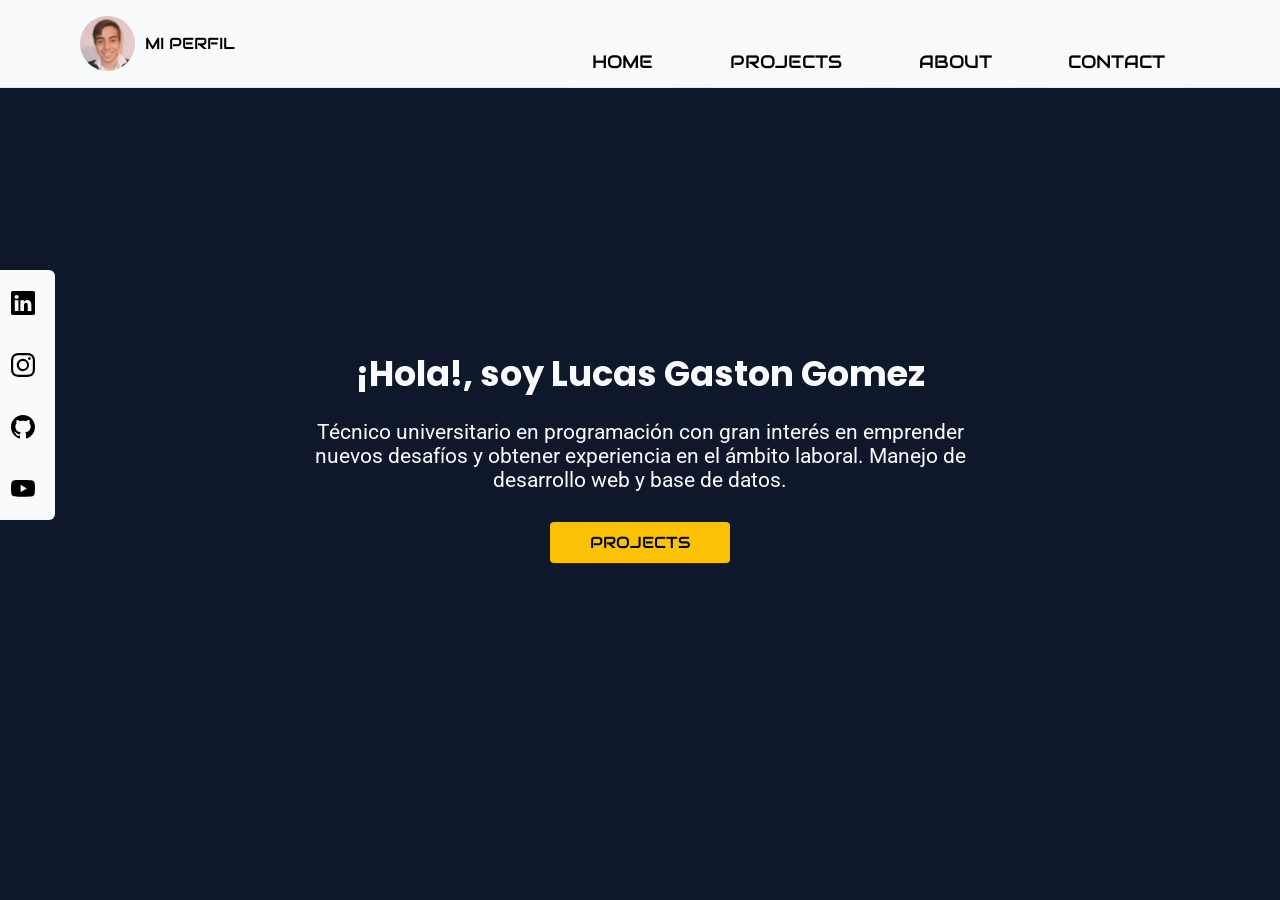
<file: index.html>
<!DOCTYPE html>
<html lang="es">
<head>
<meta charset="UTF-8">
<meta name="viewport" content="width=device-width, initial-scale=1.0">
<title>Principal</title>
<link rel="stylesheet" href="css/Principal.css">
<!-- Estilos de fuentes de Google Fonts -->
<link rel="preconnect" href="https://fonts.googleapis.com">
<link rel="preconnect" href="https://fonts.gstatic.com" crossorigin>
<!-- Estilo de fuente: 'Roboto' -->
<link href="https://fonts.googleapis.com/css2?family=Poppins:wght@600&family=Roboto:wght@400&display=swap" rel="stylesheet">
<link href="https://fonts.googleapis.com/css2?family=Audiowide&display=swap" rel="stylesheet">
</head>
<body>

  <header class="divCabecera">
  <a class="logo" href="Perfil.html">
    <img class="editImagen" src="contenido/FotoLucas.jpg" alt="Lucas">
    <span>MI PERFIL</span>
  </a>

<!-- Botón Burger (solo móvil) -->

    <!-- Menú de navegación -->
   
<nav>

      <!-- The hamburger menu -->
       <input type="checkbox" id="valido">
      <label class="btnBurger" for="valido"><img src="contenido/menu-burger.svg" class="imgMenu"></label>
      <ul>
        <li class="liFirst"><a href="index.html">HOME</a></li>
        <li><a href="Proyectos.html">PROJECTS</a></li>
        <li><a href="About.html">ABOUT</a></li>
        <li class="liLast"><a href="Contact.html">CONTACT</a></li>
      </ul>

    </nav>
  </header>
	
	<div class="divRedes">
    <table class="tableRedes">
      <tr class="trRedes">
        
        <td class="tdRedes">
          <a class="buttonRed designRed" href="https://www.linkedin.com/in/lucas-gaston-gomez-195768277/" target="_blank" rel="noopener noreferrer">
            <img class="editRed" src="contenido/linkedin.svg">
          </a>
        </td>
        
        <td class="tdRedes">
          <a class="buttonRed designRed" href="https://www.instagram.com/lucas_gomez255/" target="_blank" rel="noopener noreferrer">
            <img class="editRed" src="contenido/instagram.svg">
          </a>
        </td>
        
        <td class="tdRedes">
          <a class="buttonRed designRed" href="https://github.com/Lucas4d4/" target="_blank" rel="noopener noreferrer">
            <img class="editRed" src="contenido/github.svg">
          </a>
        </td>
        
        <td class="tdRedes">
          <a class="buttonRed designRed" href="https://www.youtube.com/@lucas2d449/" target="_blank" rel="noopener noreferrer">
            <img class="editRed" src="contenido/youtube.svg"></a>
        </td>
      </tr>

    </table>
	
	</div>
	
	<div class="divCentral">
	<h1>¡Hola!, soy Lucas Gaston Gomez</h1>
	<br>
	<p>Técnico universitario en programación con gran interés en emprender nuevos desafíos y obtener experiencia
	en el ámbito laboral. Manejo de desarrollo web y base de datos.</p>
	<br>
	<br>
	<a class="buttonProjects" href="Proyectos.html">PROJECTS</a>
	</div>

</body>
</html>
</file>
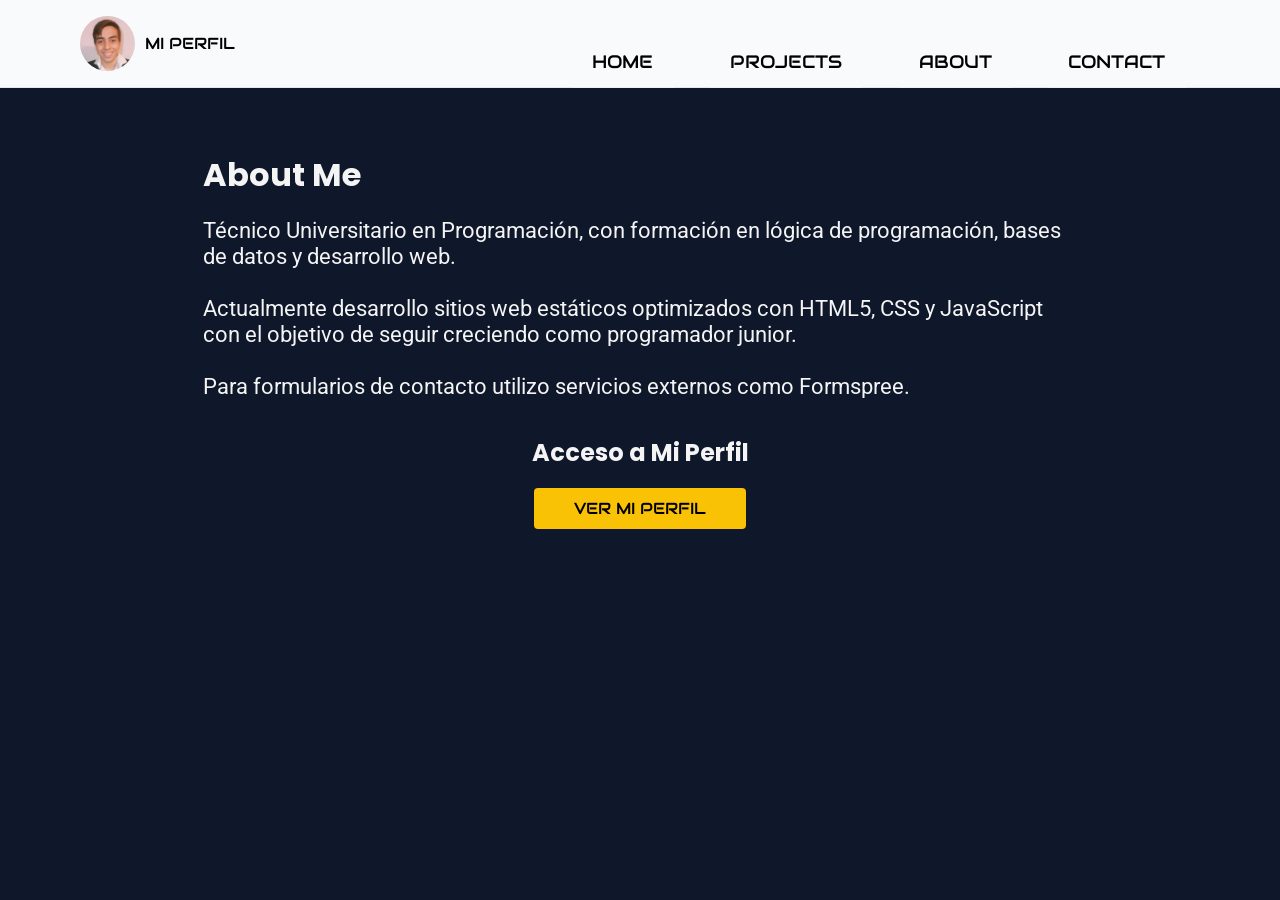
<file: About.html>
<!DOCTYPE html>
<html lang="es">
<head>
<meta charset="UTF-8">
<meta name="viewport" content="width=device-width, initial-scale=1.0">
<link rel="stylesheet" href="css/Principal.css">
<link rel="stylesheet" href="css/About.css">
<!-- Estilos de fuentes de Google Fonts -->
<link rel="preconnect" href="https://fonts.googleapis.com">
<link rel="preconnect" href="https://fonts.gstatic.com" crossorigin>
<!-- Estilo de fuente: 'Roboto' -->
<link href="https://fonts.googleapis.com/css2?family=Poppins:wght@600&family=Roboto:wght@400&display=swap" rel="stylesheet">
<link href="https://fonts.googleapis.com/css2?family=Audiowide&display=swap" rel="stylesheet">
<title>About</title>
</head>
<body>
<header class="divCabecera">
  <a class="logo" href="Perfil.html">
    <img class="editImagen" src="contenido/FotoLucas.jpg" alt="Lucas">
    <span>MI PERFIL</span>
  </a>
 
<!-- Botón Burger (solo móvil) -->

    <!-- Menú de navegación -->
   
<nav>

      <!-- The hamburger menu -->
       <input type="checkbox" id="valido">
      <label class="btnBurger" for="valido"><img src="contenido/menu-burger.svg" class="imgMenu"></label>
      <ul>
        <li class="liFirst"><a href="index.html">HOME</a></li>
        <li><a href="Proyectos.html">PROJECTS</a></li>
        <li><a href="About.html">ABOUT</a></li>
        <li class="liLast"><a href="Contact.html">CONTACT</a></li>
      </ul>

    </nav>
  </header>
 
<main class="mainAbout">
<table class="tableAbout">
<tr>
<td>
<h1>About Me</h1> 
<br>
<p>
Técnico Universitario en Programación, con formación en lógica de programación, bases de datos y desarrollo web.
<br><br>
Actualmente desarrollo sitios web estáticos optimizados con HTML5, CSS y JavaScript con el 
objetivo de seguir creciendo como programador junior.
<br><br>
Para formularios de contacto utilizo servicios externos como Formspree.
</p>
</td>
</tr>
</table>
<br>
<h2>Acceso a Mi Perfil</h2>
<br>
<a class="buttonProjects" href="Perfil.html">Ver Mi Perfil</a>

</main>




</body>
</html>
</file>
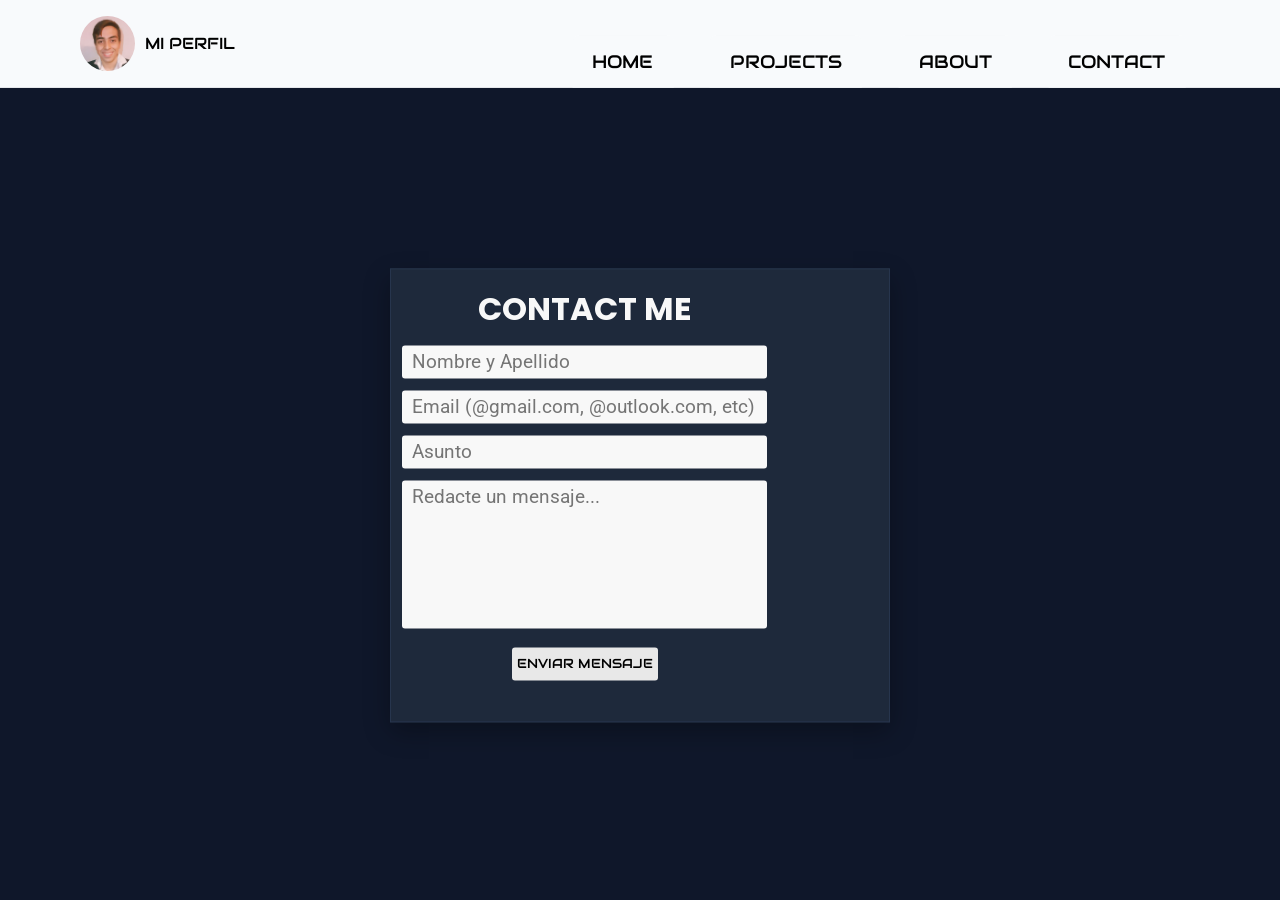
<file: Contact.html>
<!DOCTYPE html>
<html lang="es">
<head>
<meta charset="UTF-8">
<meta name="viewport" content="width=device-width, initial-scale=1.0">
<link rel="stylesheet" href="css/Principal.css">
<link rel="stylesheet" href="css/Contact.css">
<link rel="stylesheet" href="css/About.css">
<!-- Estilos de fuentes de Google Fonts -->
<link rel="preconnect" href="https://fonts.googleapis.com">
<link rel="preconnect" href="https://fonts.gstatic.com" crossorigin>
<!-- Estilo de fuente: 'Roboto' -->
<link href="https://fonts.googleapis.com/css2?family=Poppins:wght@600&family=Roboto:wght@400&display=swap" rel="stylesheet">
<link href="https://fonts.googleapis.com/css2?family=Audiowide&display=swap" rel="stylesheet">
<title>Contact</title>
</head>
<body class="body3">
<header class="divCabecera">
  <a class="logo" href="Perfil.html">
    <img class="editImagen" src="contenido/FotoLucas.jpg" alt="Lucas">
    <span>MI PERFIL</span>
  </a>

<!-- Botón Burger (solo móvil) -->

    <!-- Menú de navegación -->
   
<nav>

      <!-- The hamburger menu -->
       <input type="checkbox" id="valido">
      <label class="btnBurger" for="valido"><img src="contenido/menu-burger.svg" class="imgMenu"></label>
      <ul>
        <li class="liFirst"><a href="index.html">HOME</a></li>
        <li><a href="Proyectos.html">PROJECTS</a></li>
        <li><a href="About.html">ABOUT</a></li>
        <li class="liLast"><a href="Contact.html">CONTACT</a></li>
      </ul>

    </nav>
  </header>

<div class="divForm">
<form id="contact-form" action="https://formspree.io/f/mnjqnkok" method="post">
<table class="tableForm">
<tr>
<td>
<h1>CONTACT ME</h1>
</td>
</tr>

<tr>
<td>
<input type="text" name="name" minlength="2" maxlength="50" placeholder="Nombre y Apellido" class="textGeneral" required> 
</td>
</tr>

<tr>
<td>
<input type="email" name="email" placeholder="Email (@gmail.com, @outlook.com, etc)" class="textGeneral" required>
</td>
</tr>

<tr>
<td>
<input type="text" name="asunto" minlength="2" maxlength="50" placeholder="Asunto" class="textGeneral" required>
</td>
</tr>

<tr>
<td>
<textarea name="mensaje" minlength="10" rows="6" cols="30" placeholder="Redacte un mensaje..." class="textGeneral" style="resize:none" required></textarea>
</td>
</tr>

<tr>
<td>
<button type="submit" name="btnContact" class="btnEnviar">Enviar Mensaje</button>
<br>
<br>
<p id="form-status"></p>
<script src="javascript/Contact.js"></script>
</td>
</tr>
</table>

</form>

</div>

<!--  UTILIZAR FormSpree para realizar los formularios y envío de correos electrónicos  -->
</body>
</html>
</file>
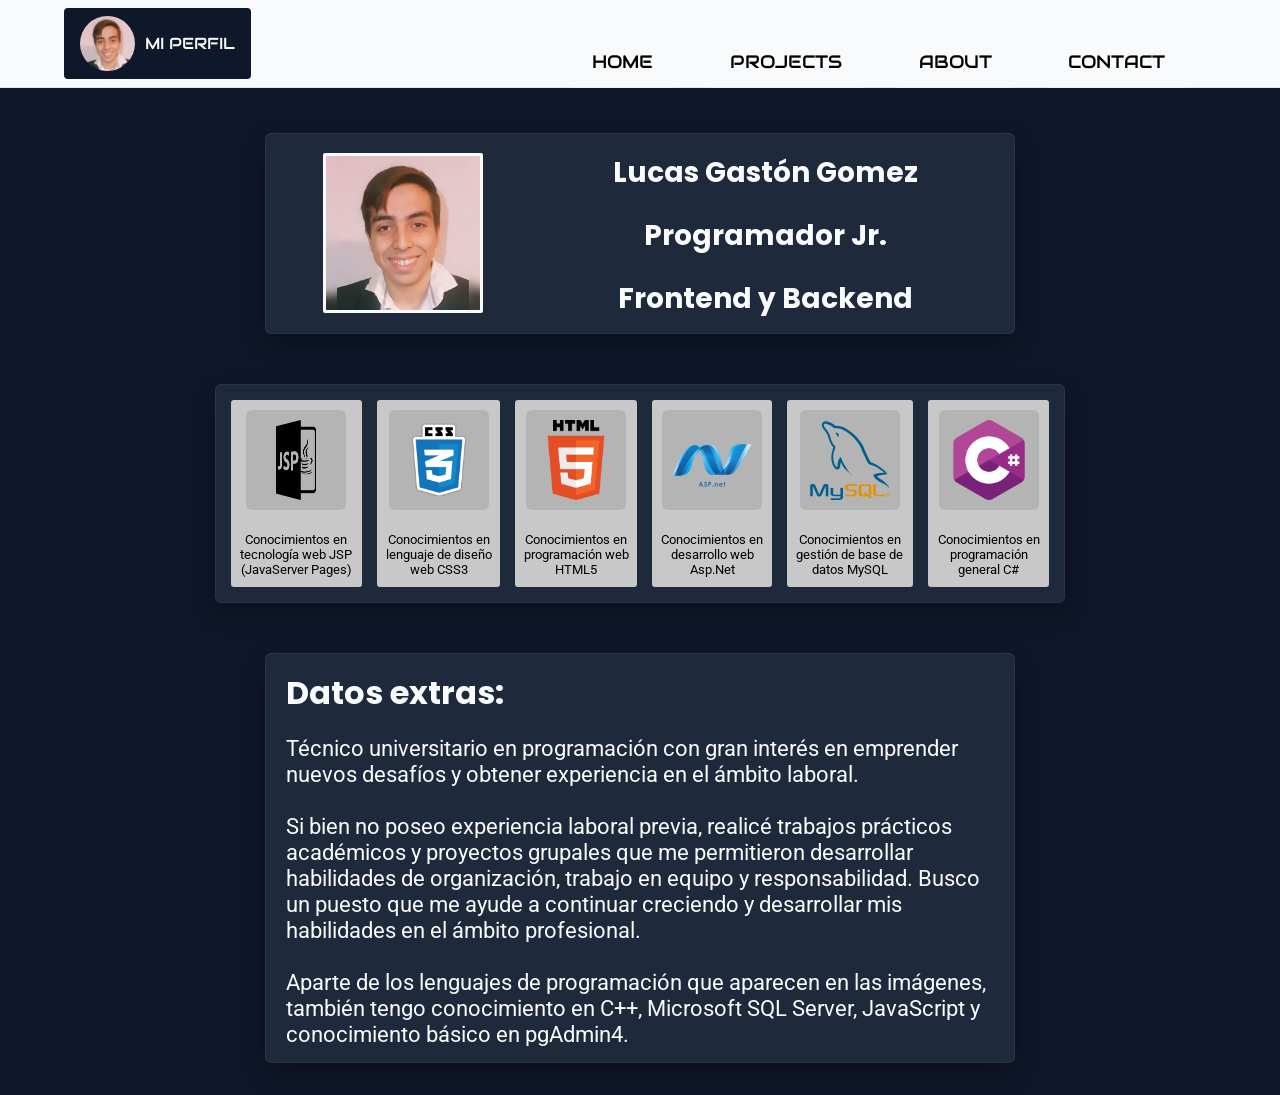
<file: Perfil.html>
<!DOCTYPE html>
<html>
<head>
<meta charset="UTF-8">
<meta name="viewport" content="width=device-width, initial-scale=1.0">
<title>Perfil</title>
<link rel="stylesheet" href="css/Principal.css">
<link rel="stylesheet" href="css/Perfil.css">
<link rel="stylesheet" href="css/About.css">
<!-- Estilos de fuentes de Google Fonts -->
<link rel="preconnect" href="https://fonts.googleapis.com">
<link rel="preconnect" href="https://fonts.gstatic.com" crossorigin>
<!-- Estilo de fuente: 'Roboto' -->
<link href="https://fonts.googleapis.com/css2?family=Poppins:wght@600&family=Roboto:wght@400&display=swap" rel="stylesheet">
<link href="https://fonts.googleapis.com/css2?family=Audiowide&display=swap" rel="stylesheet">
</head>
<body class="body3">
<header class="divCabecera">
  <a class="logo" href="Perfil.html">
    <img class="editImagen" src="contenido/FotoLucas.jpg" alt="Lucas">
    <span>MI PERFIL</span>
  </a>

<!-- Botón Burger (solo móvil) -->

    <!-- Menú de navegación -->
   
<nav>

      <!-- The hamburger menu -->
       <input type="checkbox" id="valido">
      <label class="btnBurger" for="valido"><img src="contenido/menu-burger.svg" class="imgMenu"></label>
      <ul>
        <li class="liFirst"><a href="index.html">HOME</a></li>
        <li><a href="Proyectos.html">PROJECTS</a></li>
        <li><a href="About.html">ABOUT</a></li>
        <li class="liLast"><a href="Contact.html">CONTACT</a></li>
      </ul>

    </nav>
  </header>
	

<main class="mainMod">
<div class="divPerfil">
<table class="tablePerfil">
<tr>
	<td><img class="editImagenPerfil" src="contenido/FotoLucas.jpg"></td>
	<td>
		<h1>Lucas Gastón Gomez</h1>
		<br>
		<h1>Programador Jr.</h1>
		<br>
		<h1>Frontend y Backend</h1>
	</td>
</tr>
</table>
</div>

<div class="divPerfil2">
<table class="tableLang">
<tbody>
<tr>
<td>
<img class="imgLang"  src="contenido/JSP-Logo.png">
<br>
<br>
<p>Conocimientos en tecnología web JSP (JavaServer Pages)</p>
</td>

<td>
<img class="imgLang" src="contenido/CSS-Logo.png">
<br>
<br>
<p>Conocimientos en lenguaje de diseño web CSS3</p>
</td>

<td>
<img class="imgLang" src="contenido/HTML5-Logo.png">
<br>
<br>
<p>Conocimientos en programación web HTML5</p>
</td>


<td>
<img class="imgLang" src="contenido/Asp.Net.png">
<br>
<br>
<p>Conocimientos en desarrollo web Asp.Net</p>
</td>

<td>
<img class="imgLang" src="contenido/MySQL-Logo.png">
<br>
<br>
<p>Conocimientos en gestión de base de datos MySQL</p>
</td>

<td>
<img class="imgLang" src="contenido/C-Sharp-Logo.png">
<br>
<br>
<p>Conocimientos en programación general C#</p>
</td>

</tr>
</tbody>
</table>
</div>


<div class="divPerfil3">
<h1>Datos extras:</h1>
<br>
<p>Técnico universitario en programación con gran interés en emprender nuevos desafíos y obtener experiencia
en el ámbito laboral. 
<br>
<br>
Si bien no poseo experiencia laboral previa, realicé trabajos prácticos académicos y
proyectos grupales que me permitieron desarrollar habilidades de organización, trabajo en equipo y
responsabilidad. Busco un puesto que me ayude a continuar creciendo y desarrollar mis habilidades en el
ámbito profesional.
<br>
<br>
Aparte de los lenguajes de programación que aparecen en las imágenes, también tengo conocimiento en C++,
Microsoft SQL Server, JavaScript y conocimiento básico en pgAdmin4. 
</p>
</div>
</main>


<!--
<div class="divPerfil">
<table class="tablePerfil">
<tr>
	<td><img class="editImagenPerfil" src="contenido/FotoLucas.jpg"></td>
	<td>
		<h1>Lucas Gastón Gomez</h1>
		<br>
		<h1>Programador Jr.</h1>
		<br>
		<h1>Frontend y Backend</h1>
	</td>
</tr>
</table>
</div>

<div class="divPerfil2">
<table class="tableLang">
<tbody>
<tr>
<td>
<img class="imgLang"  src="contenido/JSP-Logo.png">
<br>
<br>
<p>Conocimientos en tecnología web JSP (JavaServer Pages)</p>
</td>

<td>
<img class="imgLang" src="contenido/CSS-Logo.png">
<br>
<br>
<p>Conocimientos en lenguaje de diseño web CSS3</p>
</td>

<td>
<img class="imgLang" src="contenido/HTML5-Logo.png">
<br>
<br>
<p>Conocimientos en programación web HTML5</p>
</td>


<td>
<img class="imgLang" src="contenido/Asp.Net.png">
<br>
<br>
<p>Conocimientos en desarrollo web Asp.Net</p>
</td>

<td>
<img class="imgLang" src="contenido/MySQL-Logo.png">
<br>
<br>
<p>Conocimientos en gestión de base de datos MySQL</p>
</td>

<td>
<img class="imgLang" src="contenido/MySQL-Logo.png">
<br>
<br>
<p>Conocimientos en programación general C#</p>
</td>

</tr>
</tbody>

</div>

<div class="divPerfil3">
<h1>Datos extras:</h1>
<br>
<p>Técnico universitario en programación con gran interés en emprender nuevos desafíos y obtener experiencia
en el ámbito laboral. 
<br>
<br>
Si bien no poseo experiencia laboral previa, realicé trabajos prácticos académicos y
proyectos grupales que me permitieron desarrollar habilidades de organización, trabajo en equipo y
responsabilidad. Busco un puesto que me ayude a continuar creciendo y desarrollar mis habilidades en el
ámbito profesional.
<br>
<br>
Aparte de los lenguajes de programación que aparecen en las imágenes, también tengo conocimiento en C++,
Microsoft SQL Server, JavaScript y conocimiento básico en pgAdmin4. 
</p>
</div>
-->

</body>

</html>
</file>
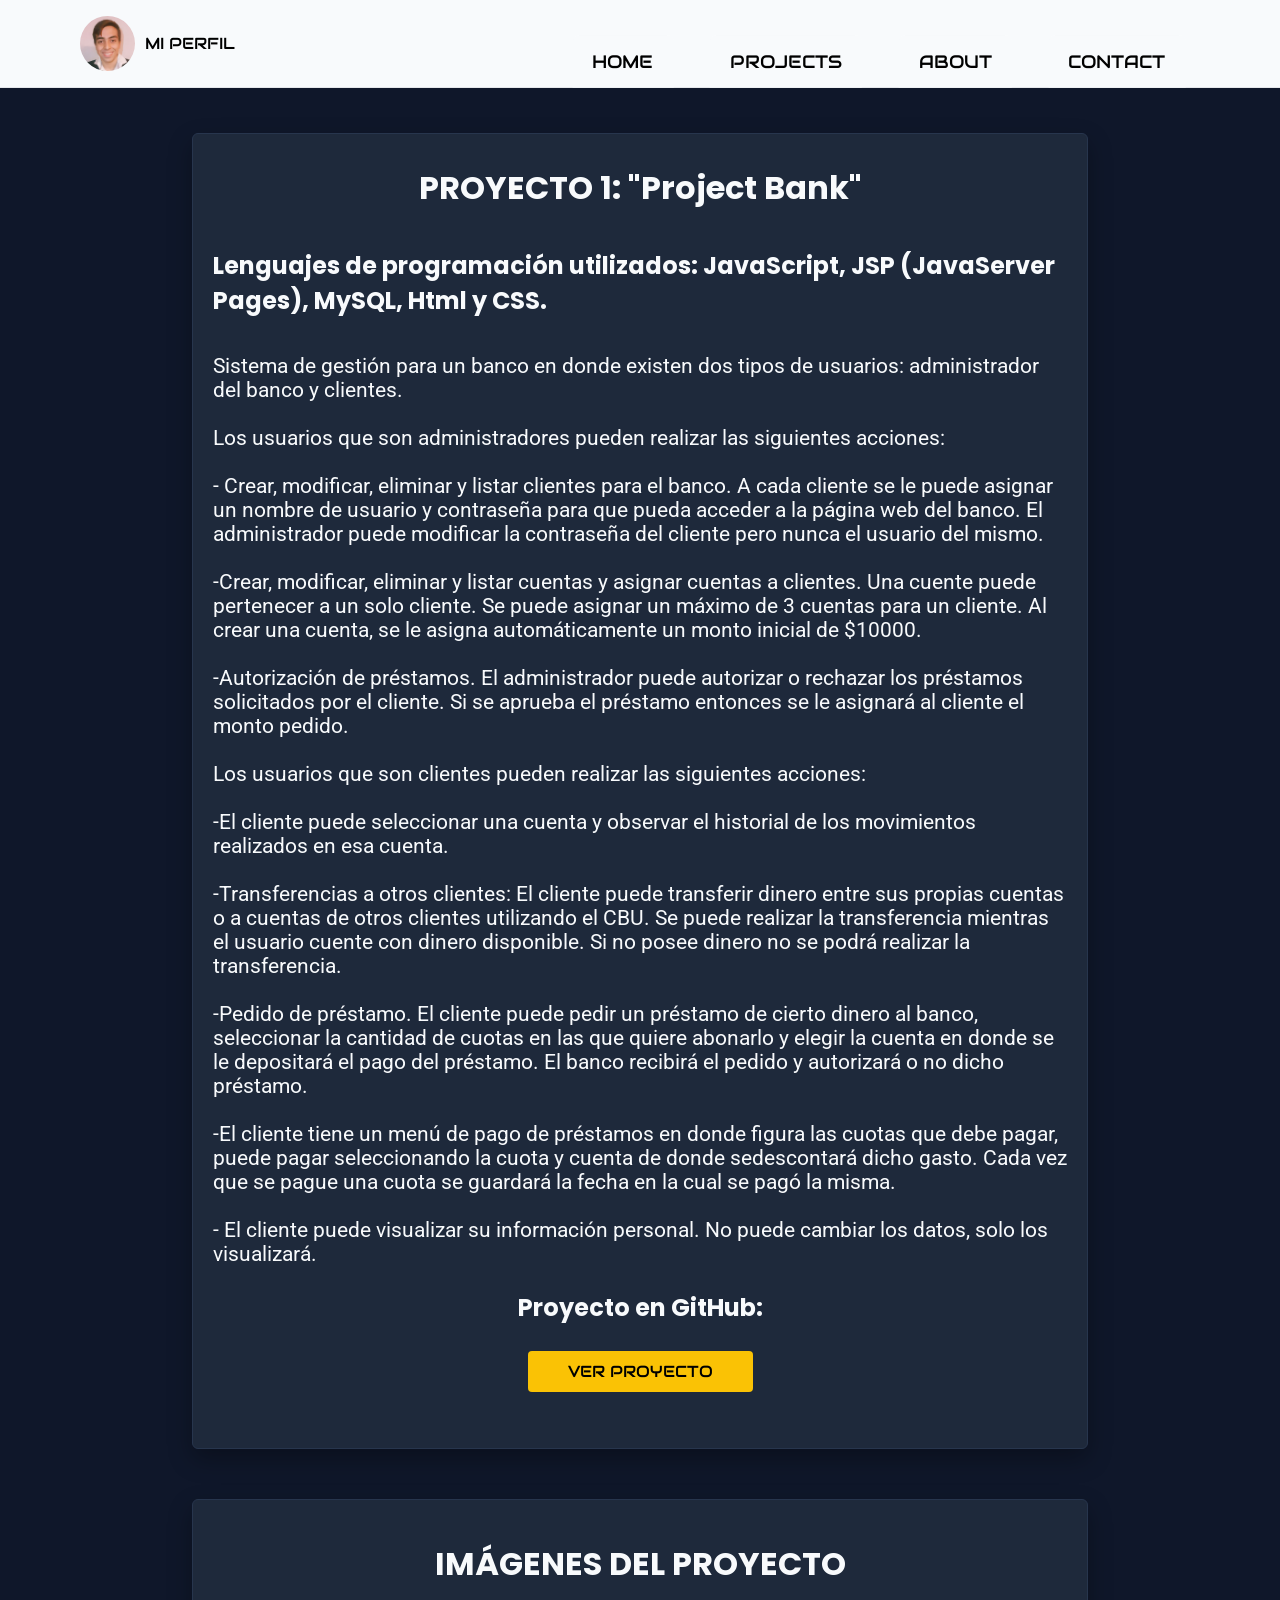
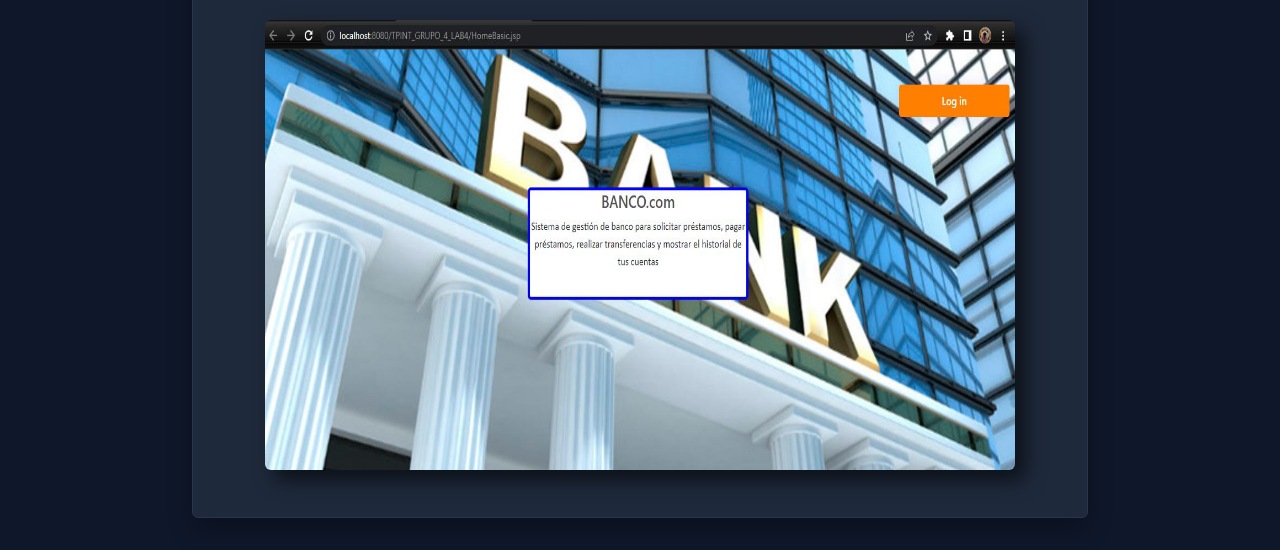
<file: Proyecto1.html>
<!DOCTYPE html>
<html lang="es">
<head>
<meta charset="UTF-8">
<meta name="viewport" content="width=device-width, initial-scale=1.0">
<title>Proyecto 1</title>
<link rel="stylesheet" href="css/Principal.css">
<link rel="stylesheet" href="css/ProyectosGeneral.css">
<!-- Estilos de fuentes de Google Fonts -->
<link rel="preconnect" href="https://fonts.googleapis.com">
<link rel="preconnect" href="https://fonts.gstatic.com" crossorigin>
<!-- Estilo de fuente: 'Roboto' -->
<link href="https://fonts.googleapis.com/css2?family=Poppins:wght@600&family=Roboto:wght@400&display=swap" rel="stylesheet">
<link href="https://fonts.googleapis.com/css2?family=Audiowide&display=swap" rel="stylesheet">
</head>
<body>

<header class="divCabecera">
  <a class="logo" href="Perfil.html">
    <img class="editImagen" src="contenido/FotoLucas.jpg" alt="Lucas">
    <span>MI PERFIL</span>
  </a>

<!-- Botón Burger (solo móvil) -->

    <!-- Menú de navegación -->
   
<nav>

      <!-- The hamburger menu -->
       <input type="checkbox" id="valido">
      <label class="btnBurger" for="valido"><img src="contenido/menu-burger.svg" class="imgMenu"></label>
      <ul>
        <li class="liFirst"><a href="index.html">HOME</a></li>
        <li><a href="Proyectos.html">PROJECTS</a></li>
        <li><a href="About.html">ABOUT</a></li>
        <li class="liLast"><a href="Contact.html">CONTACT</a></li>
      </ul>

    </nav>
  </header>

<main class="mainProyectosTotal">
<div class="divExplicacion">
<h1>PROYECTO 1: "Project Bank"</h1>
<br><br>
<h2>Lenguajes de programación utilizados: JavaScript, JSP (JavaServer Pages), MySQL,
Html y CSS.</h2>
<br><br>
<p>Sistema de gestión para un banco en donde existen dos tipos de usuarios:
administrador del banco y clientes.
<br><br>
Los usuarios que son administradores pueden realizar las siguientes acciones:
<br><br>
- Crear, modificar, eliminar y listar clientes para el banco. A cada cliente se le
puede asignar un nombre de usuario y contraseña para que pueda acceder a
la página web del banco. El administrador puede modificar la contraseña del
cliente pero nunca el usuario del mismo.
<br><br>
-Crear, modificar, eliminar y listar cuentas y asignar cuentas a clientes. Una
cuente puede pertenecer a un solo cliente. Se puede asignar un máximo de 3
cuentas para un cliente. Al crear una cuenta, se le asigna automáticamente un
monto inicial de $10000.
<br><br>
-Autorización de préstamos. El administrador puede autorizar o rechazar los
préstamos solicitados por el cliente. Si se aprueba el préstamo entonces se le
asignará al cliente el monto pedido.
<br><br>
Los usuarios que son clientes pueden realizar las siguientes acciones:
<br><br>
-El cliente puede seleccionar una cuenta y observar el historial de los
movimientos realizados en esa cuenta.
<br><br>
-Transferencias a otros clientes: El cliente puede transferir dinero entre sus
propias cuentas o a cuentas de otros clientes utilizando el CBU. Se puede
realizar la transferencia mientras el usuario cuente con dinero disponible. Si no
posee dinero no se podrá realizar la transferencia.
<br><br>
-Pedido de préstamo. El cliente puede pedir un préstamo de cierto dinero al
banco, seleccionar la cantidad de cuotas en las que quiere abonarlo y elegir la
cuenta en donde se le depositará el pago del préstamo. El banco recibirá el
pedido y autorizará o no dicho préstamo.
<br><br>
-El cliente tiene un menú de pago de préstamos en donde figura las cuotas
que debe pagar, puede pagar seleccionando la cuota y cuenta de donde sedescontará dicho gasto. Cada vez que se pague una cuota se guardará la
fecha en la cual se pagó la misma.
<br><br>
- El cliente puede visualizar su información personal. No puede cambiar los
datos, solo los visualizará.
<br><br>
</p>
<div class="divCentrado">
<h2>Proyecto en GitHub:</h2>
<br><br>
  <a class="buttonProjects" href="https://github.com/Lucas4d4/ProjectBank.git" 
  target="_blank" rel="noopener noreferrer">
    Ver Proyecto
  </a>
</div>
<br><br>
</div>
   
  
<div class="container">
<br>
<h1>IMÁGENES DEL PROYECTO</h1>
    <div class="wrapper">
        <div class="wrapper-holder">
          <div ><img src="contenido/Proyecto1/Proyecto1.png" class="sizeImage"></div>
          <div ><img src="contenido/Proyecto1/Proyecto1_2.png" class="sizeImage"></div>
          <div ><img src="contenido/Proyecto1/Proyecto1_3.png" class="sizeImage"></div>
          <div ><img src="contenido/Proyecto1/Proyecto1_4.png" class="sizeImage"></div>
        </div>
    </div>

</div>

<!-- 

<div class="container">
<br>
<h1>VIDEO DEL PROYECTO</h1>
<video class="videoMove" src="css/videoEjemplo.mp4" controls></video>
</div>

-->
  


</main>

</body>

</html>
</file>
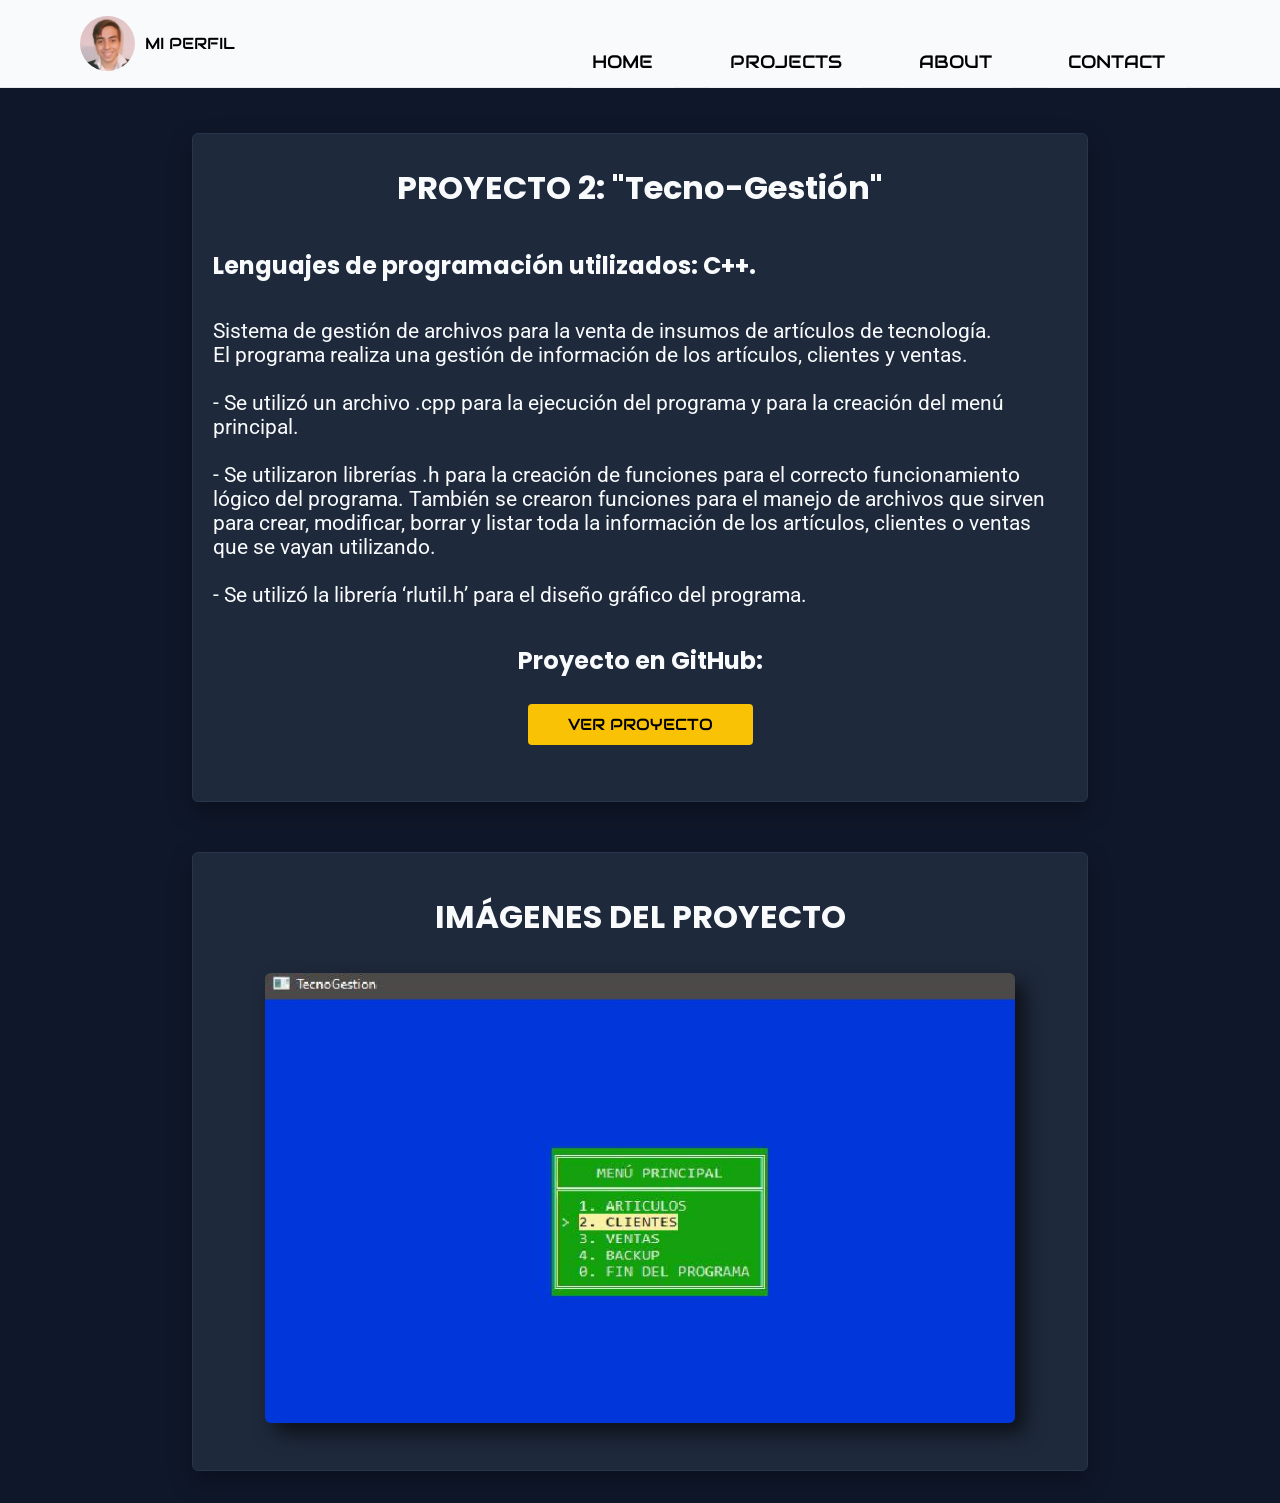
<file: Proyecto2.html>
<!DOCTYPE html>
<html lang="es">
<head>
<meta charset="UTF-8">
<meta name="viewport" content="width=device-width, initial-scale=1.0">
<link rel="stylesheet" href="css/Principal.css">
<link rel="stylesheet" href="css/ProyectosGeneral.css">
<!-- Estilos de fuentes de Google Fonts -->
<link rel="preconnect" href="https://fonts.googleapis.com">
<link rel="preconnect" href="https://fonts.gstatic.com" crossorigin>
<!-- Estilo de fuente: 'Roboto' -->
<link href="https://fonts.googleapis.com/css2?family=Poppins:wght@600&family=Roboto:wght@400&display=swap" rel="stylesheet">
<link href="https://fonts.googleapis.com/css2?family=Audiowide&display=swap" rel="stylesheet">
<title>Proyecto 2</title>
</head>
<body>
<header class="divCabecera">
  <a class="logo" href="Perfil.html">
    <img class="editImagen" src="contenido/FotoLucas.jpg" alt="Lucas">
    <span>MI PERFIL</span>
  </a>

<!-- Botón Burger (solo móvil) -->

    <!-- Menú de navegación -->
   
<nav>

      <!-- The hamburger menu -->
       <input type="checkbox" id="valido">
      <label class="btnBurger" for="valido"><img src="contenido/menu-burger.svg" class="imgMenu"></label>
      <ul>
        <li class="liFirst"><a href="index.html">HOME</a></li>
        <li><a href="Proyectos.html">PROJECTS</a></li>
        <li><a href="About.html">ABOUT</a></li>
        <li class="liLast"><a href="Contact.html">CONTACT</a></li>
      </ul>

    </nav>
  </header>

<main class="mainProyectosTotal">
<div class="divExplicacion">
<div class="divTitulos">
<h1>PROYECTO 2: "Tecno-Gestión"</h1>
</div>
<br><br>
<h2>Lenguajes de programación utilizados: C++.</h2>
<br><br>
<p>
Sistema de gestión de archivos para la venta de insumos de artículos de
tecnología. 
<br>
El programa realiza una gestión de información de los artículos,
clientes y ventas.
<br><br>
- Se utilizó un archivo .cpp para la ejecución del programa y para la
creación del menú principal.
<br><br>
- Se utilizaron librerías .h para la creación de funciones para el correcto
funcionamiento lógico del programa. También se crearon funciones para el
manejo de archivos que sirven para crear, modificar, borrar y listar toda
la información de los artículos, clientes o ventas que se vayan utilizando.
<br><br>
- Se utilizó la librería ‘rlutil.h’ para el diseño gráfico del programa.
</p>
<br><br>
<div class="divCentrado">
<h2>Proyecto en GitHub:</h2>
<br><br>
  <a class="buttonProjects" href="https://github.com/Lucas4d4/Proyecto-Ventas.git" 
  target="_blank" rel="noopener noreferrer">
    Ver Proyecto
  </a>
</div> 
<br><br>
</div>
 

<div class="container">
<br>
<h1>IMÁGENES DEL PROYECTO</h1>
    <div class="wrapper">
        <div class="wrapper-holder">
          <div id="slider1"><img src="contenido/Proyecto2/Proyecto2.png" class="sizeImage"></div>
          <div id="slider2"><img src="contenido/Proyecto2/Proyecto2_2.png" class="sizeImage"></div>
          <div id="slider3"><img src="contenido/Proyecto2/Proyecto2_3.png" class="sizeImage"></div>
          <div id="slider5"><img src="contenido/Proyecto2/Proyecto2_5.png" class="sizeImage"></div>
        </div>
    </div>

</div>

<!-- 
 
<div class="container">
<br>
<h1>VIDEO DEL PROYECTO</h1>
<video class="videoMove" src="css/videoEjemplo.mp4" controls></video>

</div>

-->

</main>





</body>

</html>
</file>
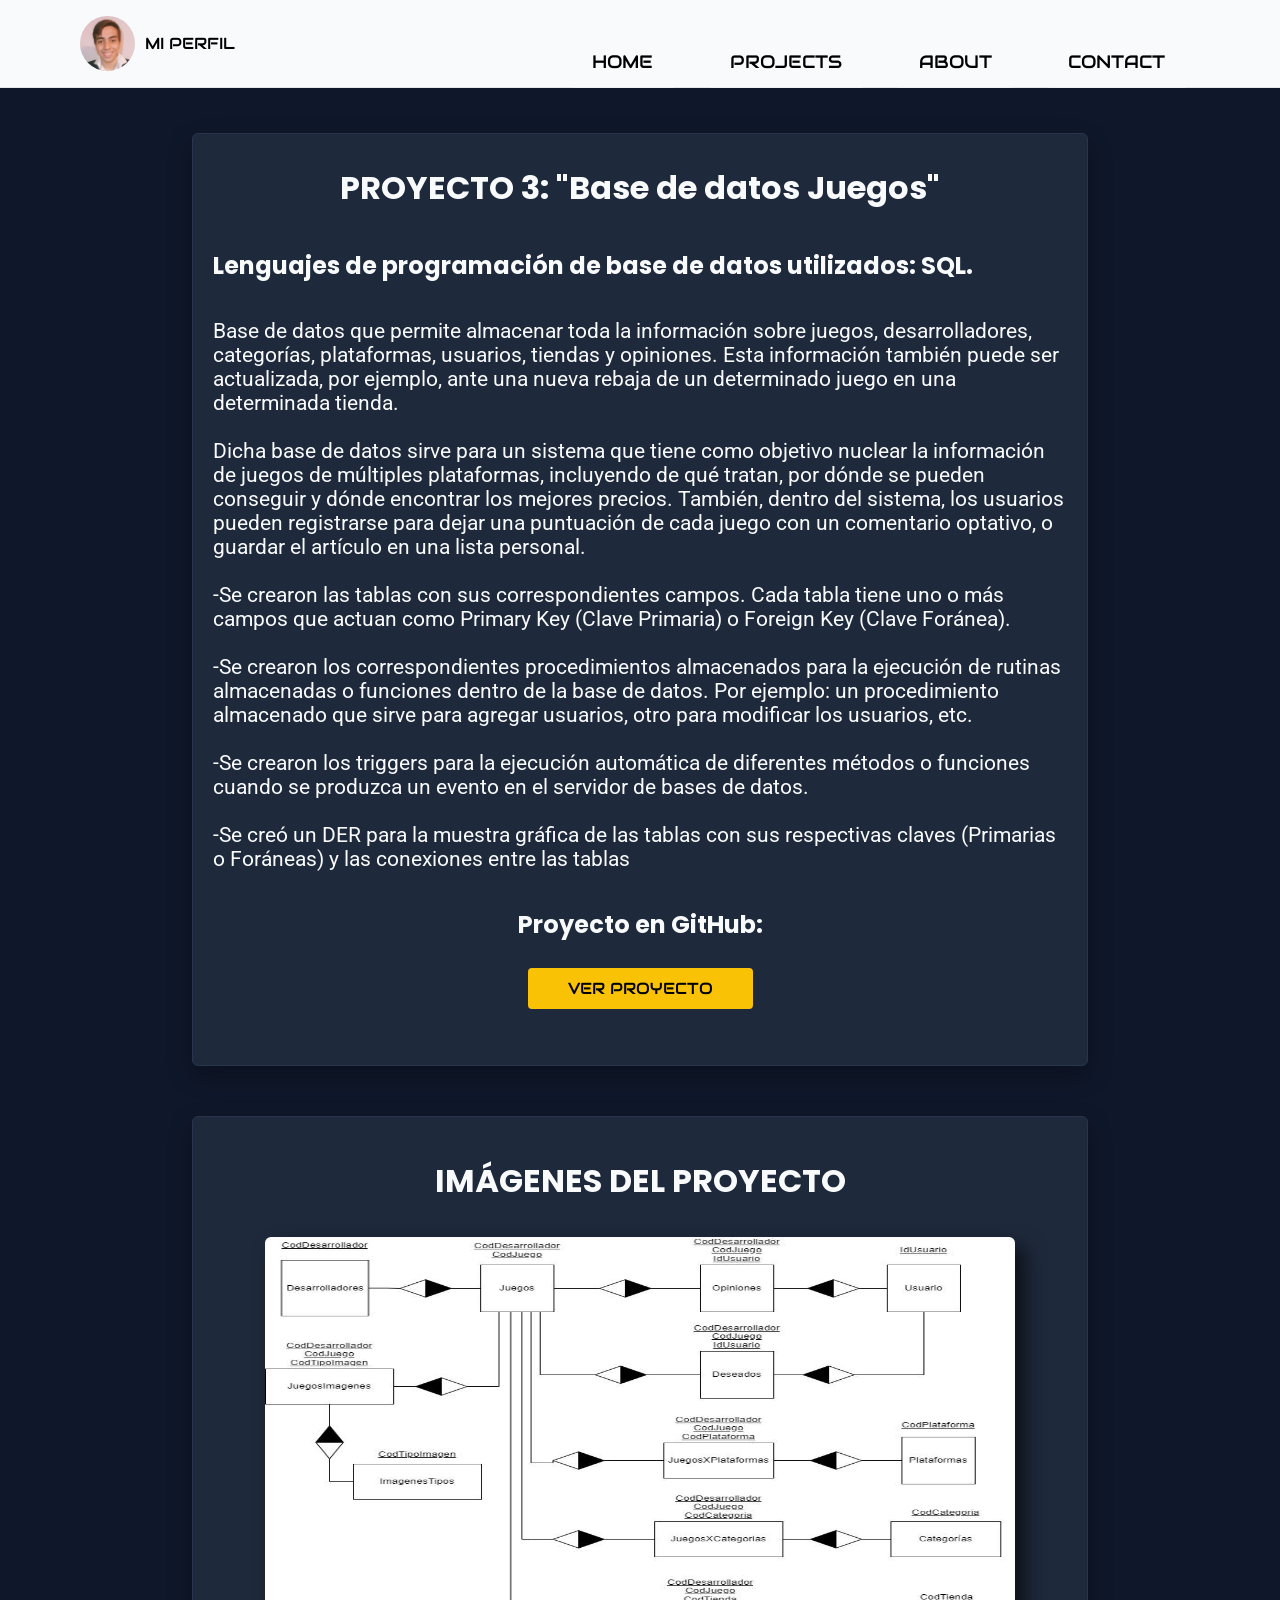
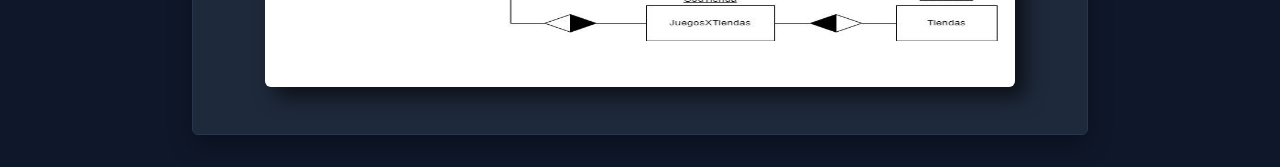
<file: Proyecto3.html>
<!DOCTYPE html>
<html lang="es">
<head>
<meta charset="UTF-8">
<meta name="viewport" content="width=device-width, initial-scale=1.0">
<link rel="stylesheet" href="css/Principal.css">
<link rel="stylesheet" href="css/ProyectosGeneral.css">
<!-- Estilos de fuentes de Google Fonts -->
<link rel="preconnect" href="https://fonts.googleapis.com">
<link rel="preconnect" href="https://fonts.gstatic.com" crossorigin>
<!-- Estilo de fuente: 'Roboto' -->
<link href="https://fonts.googleapis.com/css2?family=Poppins:wght@600&family=Roboto:wght@400&display=swap" rel="stylesheet">
<link href="https://fonts.googleapis.com/css2?family=Audiowide&display=swap" rel="stylesheet">
<title>Proyecto 3</title>
</head>
<body>
<header class="divCabecera">
  <a class="logo" href="Perfil.html">
    <img class="editImagen" src="contenido/FotoLucas.jpg" alt="Lucas">
    <span>MI PERFIL</span>
  </a>

<!-- Botón Burger (solo móvil) -->
 
    <!-- Menú de navegación -->
   
<nav>

      <!-- The hamburger menu -->
       <input type="checkbox" id="valido">
      <label class="btnBurger" for="valido"><img src="contenido/menu-burger.svg" class="imgMenu"></label>
      <ul>
        <li class="liFirst"><a href="index.html">HOME</a></li>
        <li><a href="Proyectos.html">PROJECTS</a></li>
        <li><a href="About.html">ABOUT</a></li>
        <li class="liLast"><a href="Contact.html">CONTACT</a></li>
      </ul>

    </nav>
  </header>


<main class="mainProyectosTotal">
<div class="divExplicacion">
<div class="divTitulos">
<h1>PROYECTO 3: "Base de datos Juegos"</h1>
</div>
<br><br>
<h2>Lenguajes de programación de base de datos utilizados: SQL.</h2>
<br><br>
<p>
Base de datos que permite almacenar toda la información sobre juegos,
desarrolladores, categorías, plataformas, usuarios, tiendas y opiniones. Esta
información también puede ser actualizada, por ejemplo, ante una nueva
rebaja de un determinado juego en una determinada tienda.
<br><br>
Dicha base de datos sirve para un sistema que tiene como objetivo nuclear
la información de juegos de múltiples plataformas, incluyendo de qué tratan,
por dónde se pueden conseguir y dónde encontrar los mejores precios.
También, dentro del sistema, los usuarios pueden registrarse para dejar una
puntuación de cada juego con un comentario optativo, o guardar el artículo en
una lista personal.
<br><br>
-Se crearon las tablas con sus correspondientes campos. Cada tabla tiene
uno o más campos que actuan como Primary Key (Clave Primaria) o Foreign
Key (Clave Foránea).
<br><br>
-Se crearon los correspondientes procedimientos almacenados para la
ejecución de rutinas almacenadas o funciones dentro de la base de datos.
Por ejemplo: un procedimiento almacenado que sirve para agregar usuarios,
otro para modificar los usuarios, etc.
<br><br>
-Se crearon los triggers para la ejecución automática de diferentes métodos o
funciones cuando se produzca un evento en el servidor de bases de datos.
<br><br>
-Se creó un DER para la muestra gráfica de las tablas con sus respectivas
claves (Primarias o Foráneas) y las conexiones entre las tablas
</p>
<br><br>
<div class="divCentrado">
<h2>Proyecto en GitHub:</h2>
<br><br>
  <a class="buttonProjects" href="https://github.com/Lucas4d4/Base-de-datos-Juegos.git" 
  target="_blank" rel="noopener noreferrer">
    Ver Proyecto
  </a>
</div>  
<br><br>
</div>

<div class="container">
<br>
<h1>IMÁGENES DEL PROYECTO</h1>
    <div class="wrapper">
        <div class="wrapper-holder">
          <div id="slider1"><img src="contenido/Proyecto3/Proyecto3.png" class="sizeImage"></div>
          <div id="slider2"><img src="contenido/Proyecto3/Proyecto3_2.png" class="sizeImage"></div>
          <div id="slider3"><img src="contenido/Proyecto3/Proyecto3_3.png" class="sizeImage"></div>
          <div id="slider4"><img src="contenido/Proyecto3/Proyecto3_4.png" class="sizeImage"></div>
        </div>
    </div>

</div>

<!--

<div class="container">
<br>
<h1>VIDEO DEL PROYECTO</h1>
<video class="videoMove" src="css/videoEjemplo.mp4" controls></video>
</div>
 
-->




</main>



</body>

</html>
</file>
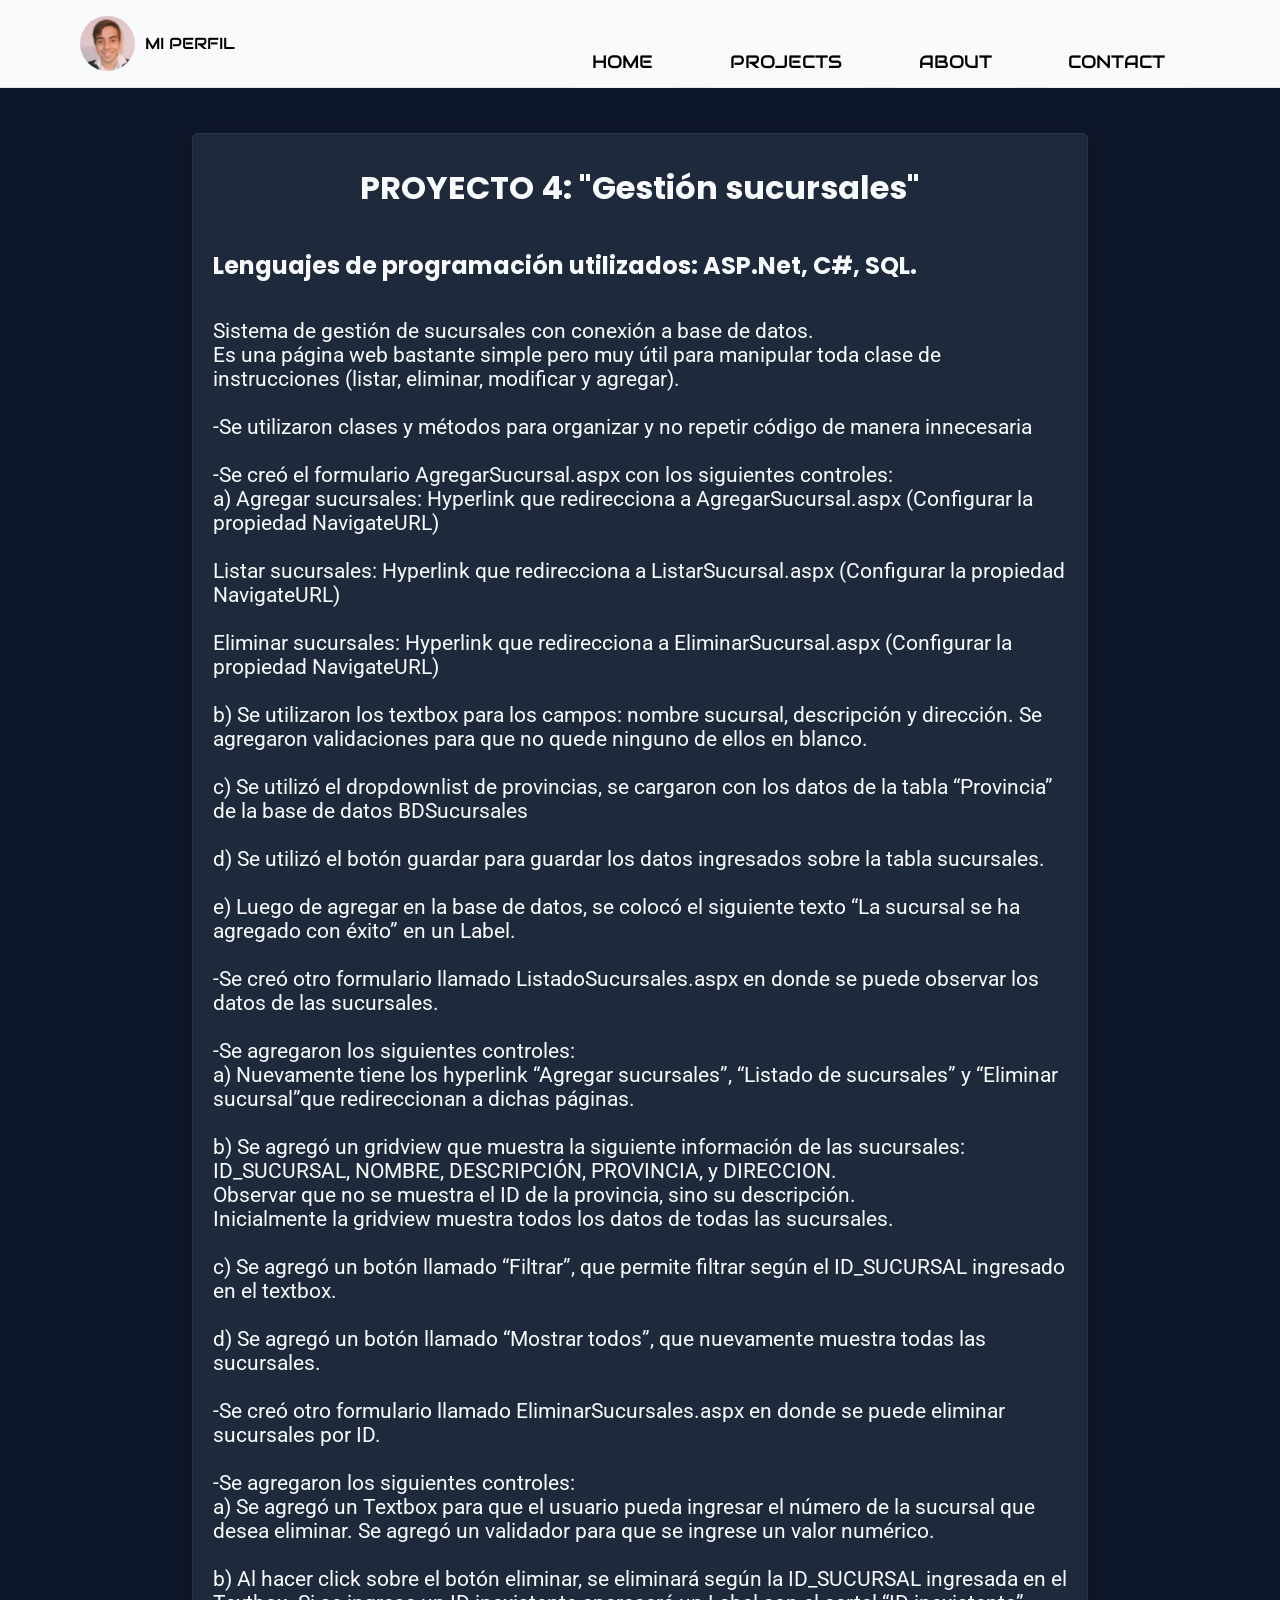
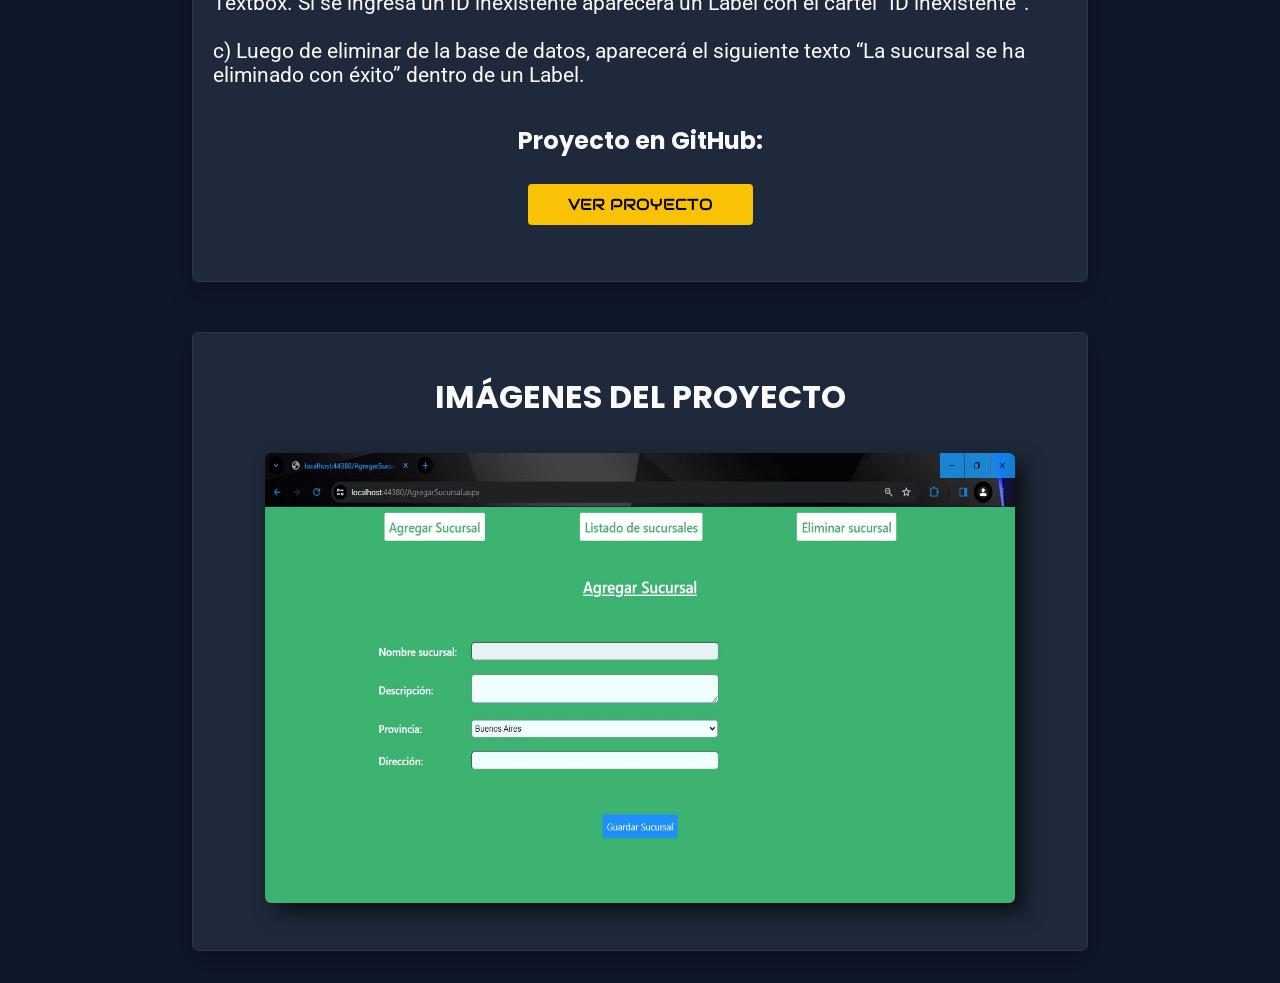
<file: Proyecto4.html>
<!DOCTYPE html>
<html lang="es">
<head>
<meta charset="UTF-8">
<meta name="viewport" content="width=device-width, initial-scale=1.0">
<title>Proyecto 4</title>
<link rel="stylesheet" href="css/Principal.css">
<link rel="stylesheet" href="css/ProyectosGeneral.css">
<!-- Estilos de fuentes de Google Fonts -->
<link rel="preconnect" href="https://fonts.googleapis.com">
<link rel="preconnect" href="https://fonts.gstatic.com" crossorigin>
<link href="https://fonts.googleapis.com/css2?family=Poppins:wght@600&family=Roboto:wght@400&display=swap" rel="stylesheet">
<link href="https://fonts.googleapis.com/css2?family=Audiowide&display=swap" rel="stylesheet">
</head>
<body>
<header class="divCabecera">
  <a class="logo" href="Perfil.html">
    <img class="editImagen" src="contenido/FotoLucas.jpg" alt="Lucas">
    <span>MI PERFIL</span>
  </a>

<!-- Botón Burger (solo móvil) -->
 
    <!-- Menú de navegación -->
   
<nav>

      <!-- The hamburger menu -->
       <input type="checkbox" id="valido">
      <label class="btnBurger" for="valido"><img src="contenido/menu-burger.svg" class="imgMenu"></label>
      <ul>
        <li class="liFirst"><a href="index.html">HOME</a></li>
        <li><a href="Proyectos.html">PROJECTS</a></li>
        <li><a href="About.html">ABOUT</a></li>
        <li class="liLast"><a href="Contact.html">CONTACT</a></li>
      </ul>

    </nav>
  </header>

<main class="mainProyectosTotal">
<div class="divExplicacion">
<div class="divTitulos">
<h1>PROYECTO 4: "Gestión sucursales"</h1>
</div>
<br><br>
<h2>Lenguajes de programación utilizados: ASP.Net, C#, SQL.</h2>
<br><br>
<p>
Sistema de gestión de sucursales con conexión a base de datos.
<br>
Es una página web bastante simple pero muy útil para manipular toda
clase de instrucciones (listar, eliminar, modificar y agregar).
<br><br>
-Se utilizaron clases y métodos para organizar y no repetir código de manera
innecesaria
<br><br>
-Se creó el formulario AgregarSucursal.aspx con los siguientes controles:
<br>
a) Agregar sucursales: Hyperlink que redirecciona a AgregarSucursal.aspx
(Configurar la propiedad NavigateURL)
<br><br>
Listar sucursales: Hyperlink que redirecciona a ListarSucursal.aspx (Configurar
la propiedad NavigateURL)
<br><br>
Eliminar sucursales: Hyperlink que redirecciona a EliminarSucursal.aspx
(Configurar la propiedad NavigateURL)
<br><br>
b) Se utilizaron los textbox para los campos: nombre sucursal, descripción y
dirección. Se agregaron validaciones para que no quede ninguno de ellos en
blanco.
<br><br>
c) Se utilizó el dropdownlist de provincias, se cargaron con los datos de la
tabla “Provincia” de la base de datos BDSucursales
<br><br>
d) Se utilizó el botón guardar para guardar los datos ingresados sobre la tabla
sucursales.
<br><br>
e) Luego de agregar en la base de datos, se colocó el siguiente texto “La
sucursal se ha agregado con éxito” en un Label.
<br><br>
-Se creó otro formulario llamado ListadoSucursales.aspx en donde se puede
observar los datos de las sucursales.
<br><br>
-Se agregaron los siguientes controles:
<br>
a) Nuevamente tiene los hyperlink “Agregar sucursales”, “Listado de
sucursales” y “Eliminar sucursal”que redireccionan a dichas páginas.
<br><br>
b) Se agregó un gridview que muestra la siguiente información de las
sucursales: ID_SUCURSAL, NOMBRE, DESCRIPCIÓN, PROVINCIA, y DIRECCION.
<br>
Observar que no se muestra el ID de la provincia, sino su descripción.
<br>
Inicialmente la gridview muestra todos los datos de todas las sucursales.
<br><br>
c) Se agregó un botón llamado “Filtrar”, que permite filtrar según el
ID_SUCURSAL ingresado en el textbox.
<br><br>
d) Se agregó un botón llamado “Mostrar todos”, que nuevamente muestra
todas las sucursales.
<br><br>
-Se creó otro formulario llamado EliminarSucursales.aspx en donde se puede
eliminar sucursales por ID.
<br><br>
-Se agregaron los siguientes controles:
<br>
a) Se agregó un Textbox para que el usuario pueda ingresar el número de la
sucursal que desea eliminar. Se agregó un validador para que se ingrese un
valor numérico.
<br><br>
b) Al hacer click sobre el botón eliminar, se eliminará según la ID_SUCURSAL
ingresada en el Textbox. Si se ingresa un ID inexistente aparecerá un Label con
el cartel “ID inexistente”.
<br><br>
c) Luego de eliminar de la base de datos, aparecerá el siguiente texto “La
sucursal se ha eliminado con éxito” dentro de un Label.
</p>
<br><br>
<div class="divCentrado">
<h2>Proyecto en GitHub:</h2>
<br><br>
  <a class="buttonProjects" href="https://github.com/Lucas4d4/Proyecto-Sucursal.git" 
  target="_blank" rel="noopener noreferrer">
    Ver Proyecto
  </a>
</div>  
<br><br>
</div>


<div class="container">
<br>
<h1>IMÁGENES DEL PROYECTO</h1>
    <div class="wrapper">
        <div class="wrapper-holder">
          <div id="slider1"><img src="contenido/Proyecto4/Proyecto4.png" class="sizeImage"></div>
          <div id="slider2"><img src="contenido/Proyecto4/Proyecto4_2.png" class="sizeImage"></div>
          <div id="slider3"><img src="contenido/Proyecto4/Proyecto4_3.png" class="sizeImage"></div>
          <div id="slider4"><img src="contenido/Proyecto4/Proyecto4_4.png" class="sizeImage"></div>
        </div>
    </div>

</div>

<!--

<div class="container">
<br>
<h1>VIDEO DEL PROYECTO</h1>
<video class="videoMove" src="css/videoEjemplo.mp4" controls></video>
</div>

-->

</main>


</body>

</html>
</file>
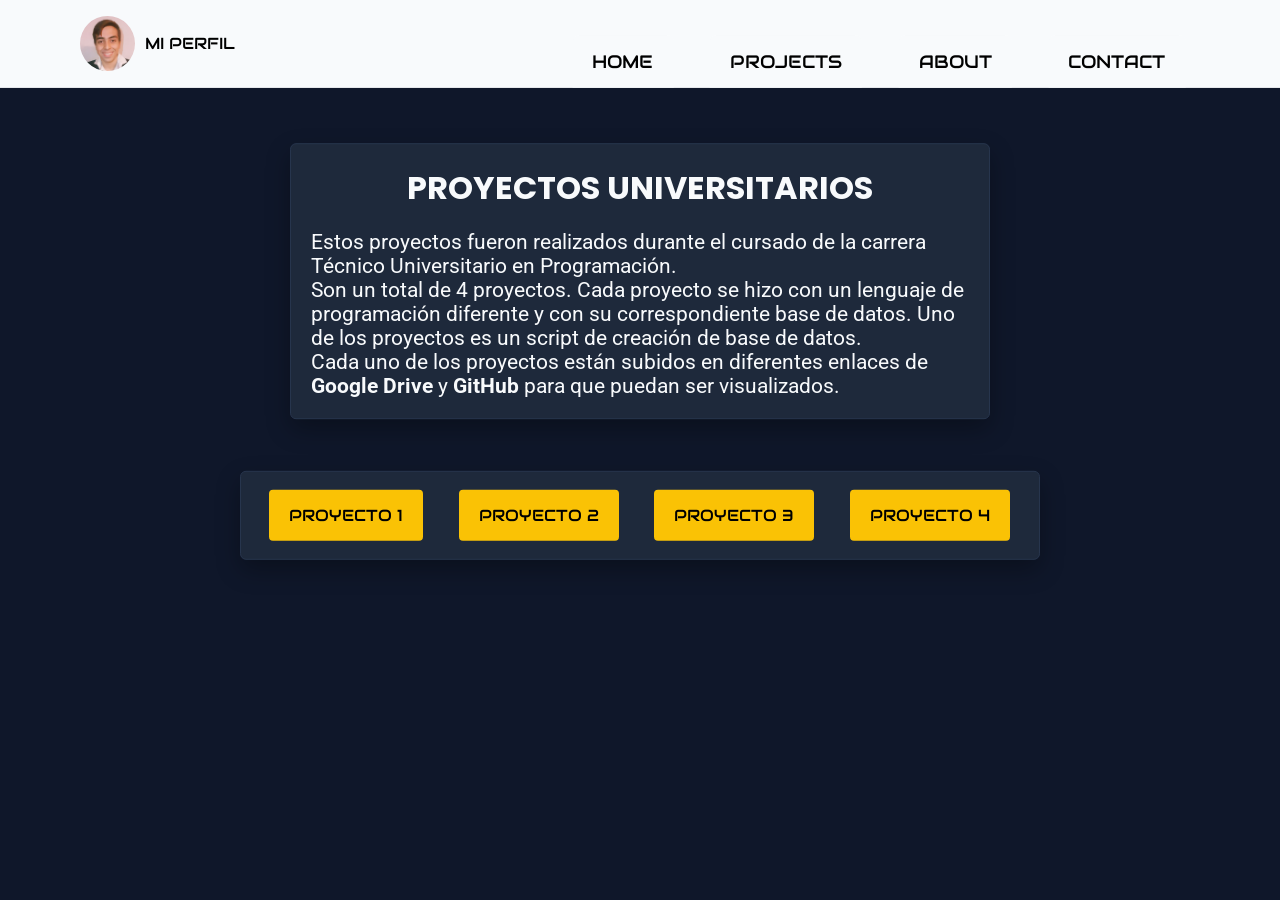
<file: Proyectos.html>
<!DOCTYPE html>
<html lang="es">
<head>
<meta charset="UTF-8">
<meta name="viewport" content="width=device-width, initial-scale=1.0">
<title>Proyectos</title>
<link rel="stylesheet" href="css/Principal.css">
<link rel="stylesheet" href="css/Proyectos.css">
<!-- Estilos de fuentes de Google Fonts -->
<link rel="preconnect" href="https://fonts.googleapis.com">
<link rel="preconnect" href="https://fonts.gstatic.com" crossorigin>
<!-- Estilo de fuente: 'Inter' -->
<link href="https://fonts.googleapis.com/css2?family=Poppins:wght@600&family=Roboto:wght@400&display=swap" rel="stylesheet">
<link href="https://fonts.googleapis.com/css2?family=Audiowide&display=swap" rel="stylesheet">
</head>
<body>

  <header class="divCabecera">
  <a class="logo" href="Perfil.html">
    <img class="editImagen" src="contenido/FotoLucas.jpg" alt="Lucas">
    <span>MI PERFIL</span>
  </a>

<!-- Botón Burger (solo móvil) -->

    <!-- Menú de navegación -->
   
<nav>

      <!-- The hamburger menu -->
       <input type="checkbox" id="valido">
      <label class="btnBurger" for="valido"><img src="contenido/menu-burger.svg" class="imgMenu"></label>
      <ul>
        <li class="liFirst"><a href="index.html">HOME</a></li>
        <li><a href="Proyectos.html">PROJECTS</a></li>
        <li><a href="About.html">ABOUT</a></li>
        <li class="liLast"><a href="Contact.html">CONTACT</a></li>
      </ul>

    </nav>
  </header>

<div class="divExplicacion">
<h1>PROYECTOS UNIVERSITARIOS</h1>
<br>
<p>
Estos proyectos fueron realizados durante el cursado de la carrera Técnico
Universitario en Programación.
<br>
Son un total de 4 proyectos. Cada proyecto se hizo con un lenguaje de
programación diferente y con su correspondiente base de datos. Uno de los
proyectos es un script de creación de base de datos.
<br>
Cada uno de los proyectos están subidos en diferentes enlaces de <strong>Google Drive</strong> 
 y <strong>GitHub</strong> para que puedan ser visualizados.
</p>
</div>


<div class="divProyecto">
	<table class="tableProyectos">
		<tr>
			<td class="tdProyectos"><a href="Proyecto1.html" class="buttonProjects">PROYECTO 1</a></td>
			<td class="tdProyectos"><a href="Proyecto2.html" class="buttonProjects">PROYECTO 2</a></td>
			<td class="tdProyectos"><a href="Proyecto3.html" class="buttonProjects">PROYECTO 3</a></td>
			<td class="tdProyectos"><a href="Proyecto4.html" class="buttonProjects">PROYECTO 4</a></td>
		</tr>

	</table>

</div>


	

</body>
</html>
</file>
<file: css/Principal.css>
@charset "UTF-8";

*{
	margin:0;
	box-sizing: border-box;
}

body{
	background-color: #0f172a;
	background-size: cover; /* Image will cover the entire element */
  background-repeat: no-repeat; /* Image will not repeat */
  background-attachment: fixed; /* This makes the background image static  */
  min-height: 100vh;
}

.editImagen{
	width:55px;
	height:55px;
	border-radius:50px;
}



.divCabecera {
  background-color: #f8fafc;
  min-height: 88px;
  display: flex;
  align-items: center;
  justify-content: space-between;
  padding: 0 5%;
  border-bottom:1px solid #e5e7eb;
  position: sticky;
  top:0;
  z-index: 9999;
  /* PONER z-index EN TODOS LOS DIVS CON position: absolute */
}


/* REEMPLAZA AL .hijo */
.logo {
  display: flex;
  align-items: center;
  gap: 10px;
  text-decoration: none;
  font-family:'Audiowide', cursive;
  text-transform: uppercase;
  color: #000;
  transition-duration: 0.3s;
  padding: 8px 16px;
  border-radius: 4px;
}

.logo:hover{
	background-color:#0f172a;
	color:#f8fafc;
	 transform: scale(1.05);
}

.logo:active{
	background-color:#0f172a;
	color:#f8fafc;
	 transform: scale(1.0);	
}



/* 📍 Modificadores reutilizables */
.mover-izquierda {
  left: 25%;               /* mueve hacia la izquierda */
  transform: translate(-50%, -50%);
}

.mover-derecha {
  left: 75%;               /* mueve hacia la derecha */
  transform: translate(-50%, -50%);
}

.centrar {
  left: 50%;               /* centro */
  transform: translate(-50%, -50%);
}

/**
position: relative en el contenedor → define el área donde se moverá el hijo.

position: absolute en el hijo → permite ubicarlo exactamente donde quieras.

top: 50%; left: 50%; transform: translate(-50%, -50%) → centra el elemento.

Cambiando solo left, lo puedes mover a la izquierda o derecha sin perder el centrado vertical.
**/

/* CLASES ALTERNATIVAS */
.mover-izquierda2{
  left: 12%;               /* mueve hacia la izquierda */
  transform: translate(-50%, -50%);	
}

.mover-derecha2{
	left:80%;
	transform:translate(-50%,9%);
}

.centrar2{
	left:20%;
	transform:translate(-50%,-50%);
}




/* REEMPLAZA AL ul*/
.menu {
  display: flex;
  list-style: none;
  gap: 15px;
}

/*
.menu a {
  padding: 12px 18px;
  border-radius: 6px;
  transition-duration: 0.3s;
}

.menu a:hover{
	background-color:#00006a;
	color:#ffffff;
}


li{
	border-radius:6px;
	display:inline-block;
	margin-right:10px;
}


li a{
	text-decoration:none;
	background-color:#ffffff;
	color:#000000;
	font-family:fantasy;
	font-size:1.1rem;
	font-style:normal;
	padding:15px 20px;
	border-radius:6px 6px 0px 0px;
	transition: all 0.3s ease-in-out;
}

li a:hover{
	background-color:#00006a;
	color:#ffffff;
}
*/

.divRedes {
  position: fixed;
  left: 0;
  top: 30%;
  width: 55px;
  height:250px;
  background-color: #f8fafc;   /* 👈 COLOR RESTAURADO */
  border-top-right-radius: 6px;
  border-bottom-right-radius: 6px;
  display: flex;
  flex-direction: column;
  align-items: center;
  gap: 10px;
  padding: 10px 0;
  z-index: 1000;
}



.designRed {
  width: 40px;
  height: 40px;
  background-color: #f8fafc;
  display: flex;
  align-items: center;
  justify-content: center;
  border-radius: 6px;
  transition: 0.3s;
}

.designRed:hover {
  background-color: #c9c9c9;
  transform: scale(1.1);
}

.editRed {
  width: 24px;
  height: 24px;
}

.buttonRed{
	 cursor:pointer;
	 border-style:none;
	 border-radius:6px;
	 transition-duration: 0.3s;
}

.buttonRed:hover{
transform:  scale(1.1);
background-color: #c9c9c9;
}


 .tdRedes{
    position: relative;
    justify-items: center;

  }

  .trRedes{
      display:flex;
  flex-direction: column;
  flex-wrap: wrap;
  gap:20px;
  }

.tableRedes{
  position: relative;
  margin:0;
  padding:0;
  width: 100%;
}




  
.divCentral{
	font-family:'Roboto', sans-serif;
	font-size:1.1rem;
	position:absolute;
	top:50%;
	left:50%;
	transform:translate(-50%,-50%);
	max-width:700px;
	width:90%;
	text-align:center;
  color:#f8fafc;
}

.divCentral h1{
  font-family:'Poppins', sans-serif;
}

p{
	font-size: 1.3rem;
	font-family:'Roboto', Arial, sans-serif;
}

.buttonProjects{
	background-color:#fac205;
	font-size:1rem;
	padding:10px 40px;
	border-radius:4px;
	border:none;
	cursor:pointer;
	transition: 0.3s;
	font-family:'Audiowide', cursive;
  text-transform: uppercase;
	text-decoration:none;
	color:#000000;
}

.buttonProjects:hover{
	background-color:#000000;
	color:#fac205;
	transform:scale(1.1);
}

.buttonProjects:active{
	background-color:#fac205;
	color:#000000;
	transform:scale(1.0);
}


.btnBurger{
  display: none;
  background-color:#fac205;
}

.imgMenu{
	width:26px;
	height:26px;
}

ul{
    display: flex;
  list-style: none;
  gap: 10px;
  justify-content: center;
  position: relative;
  transform: translate(-10%,80%);
}

li{
  display: inline-block;
  margin-right: 5%;
}

li a{
	text-decoration:none;
	background-color:#f8fafc;
	color:#000000;
	font-family:'Audiowide', cursive;
  text-transform: uppercase;
	font-size:1.1rem;
	font-style:normal;
	padding:15px 20px;
	border-radius:6px 6px 0px 0px;
	transition: all 0.3s ease-in-out;
}

li a:hover{
	background-color:#0f172a;
	color:#f8fafc;
}



nav input[type="checkbox"],
    nav button {
      display: none;
    }


/* ================================================= */
/* 📱 MOBILE (hasta 768px) */
/* ================================================= */
@media (max-width: 768px) {

  .divRedes {
    top: auto;
    bottom: 0;
    left:50%;
    transform: translateX(-50%);
    width: 80%;
    height: 60px;
    justify-content: center;
    border-top-right-radius: 6px;
  border-top-left-radius: 6px;
  border-bottom-right-radius: 0px;
  }
 
  .tdRedes{
    position: relative;
    justify-items: center;

  }

  .trRedes{
  flex-direction: row;
  flex-wrap: wrap;
  gap:25px;
  justify-content: center;
  }


.tableRedes{
  position: relative;
  margin:0;
  padding:0;
  width: 100%;
}

 

  
 .divCabecera {
    padding: 15px 0;
	 flex-direction: row;
   gap:5px;
  }

 

  .divCentral {
    position: absolute;
    top:50%;
    left:50%;
    transform: translate(-50%,-50%);
    width: 90%;
  }

  .buttonProjects:hover{
    background-color: #000000;
    color:#fac205;
  }


	.logo {
    padding: 3px 8px 3px 8px;
	position: relative;
  transform: translateX(15%);
  font-family:'Audiowide', cursive;
  text-transform: uppercase;
  font-size:1rem;
  }  

  .logo:hover{
    transform: translateX(15%) scale(1.1);
  }


/* MENÚ HAMBURGUESA */

.btnBurger{
          text-align: right;
        display: block;
        padding: 0.5em;
        line-height: 1.6em;
          position: relative;
  transform: translateX(-50%);
  z-index: 9999;
  transition: 0.3s;
  border-radius: 3px;
  border-style: solid;
  border-color: #000000;
  border-width: 1px;
  background-color: #ada4a4;
}



nav input[type="checkbox"]:not(:checked) ~ ul {
        transform: translateX(200%);
      }

nav input[type="checkbox"]:checked ~ ul {
        transform: translateX(0%);
      }
 
nav input[type="checkbox"]:checked ~ .btnBurger {
        transform: translateX(0%);
        transform:rotate(90deg);
        background-color: #f8fafc;
      }

nav input[type="checkbox"]:not(:checked) ~ .btnBurger {
        transform: translate(-50%);
      }

ul{
  display: block;
  position: fixed;
  right: 0;
  top:3%;
  left:50%;
  background-color: #f8fafc;
  border-top-left-radius: 6px;
  border-bottom-left-radius: 6px;
  z-index: 9998;
  text-align: left;
    flex-direction: column;
    margin:0;
    padding:0;
    transition:0.3s;
}



ul li{
  width:100%;
  list-style-type: none;
    margin:0;
    padding: 0;
    text-align: center;

}

.liFirst{
  margin-top:40%;
}

.liLast{
  margin-bottom: 40%;

}


li a{
  display: block;
	text-decoration:none;
	background-color:#f8fafc;
  border-radius: 0%;
	color:#000000;
	font-family:'Audiowide', cursive;
  text-transform: uppercase;
	font-size:1rem;
	font-style:normal;
	padding:16px 20px;
  box-sizing: border-box; /* SIRVE PARA EVITAR DESBORDE */
	transition: 0.3s;
}

li a:hover{
	background-color:#0f172a;
	color:#f8fafc;
}



      /*
      nav {
        flex-direction: row;
        flex-wrap: wrap;
        margin-left: 0;
        margin-right: 0;
        left: 45%;
        transform: translate(-50%,-150%);
      }
      */




.imgMenu{
	width:26px;
	height:26px;
  display: flex;
  align-self: center;
}



}

/* ================================================= */
/* 📲 TABLET (768px a 1024px) */
/* ================================================= */
@media (min-width: 769px) and (max-width: 1024px) {

  .divRedes {
    flex-direction: row;
  }
}
</file>
<file: css/About.css>
@charset "UTF-8";


.mainAbout{
	display:flex;
	flex-direction: column;
	min-height: calc(100vh-88px);
	align-items: center;
	padding-top:clamp(1rem, 5vh, 4rem);
}



.tableAbout{
	max-width:900px;
	width:90%;
	color:#f4f4f4;
	padding: 15px 10px 15px 10px;
}


.tableAbout td{
	text-align:left;
	}
	
	



.tableAbout h1, h2{
	color:#f4f4f4;
	font-family:'Poppins', sans-serif;
}






.tableAbout p{
	font-size: 1.4rem;
}

@media (max-width:768px){
	.tableAbout{
		padding: 10px 5px 10px 5px;
	}

	.tableAbout p{
	font-size: 1.2rem;
	}

	.tableAbout h1, h2{
	text-align: center;
	}


	.tdMod{
		display:none;
	}

	.logo:hover{
    transform: translateX(15%) scale(1.1);
  	}
}
</file>
<file: css/Contact.css>
@charset "UTF-8";
 


.divForm{
	background-color: #1e293b;
	border:1px solid #27354d;	
	max-width:500px;
	width:90%;
	position:absolute;
	top:50%;
	left:50%;
	transform:translate(-50%,-40%);
	padding: 5px 10px 5px 10px;
	justify-items: center;
	box-shadow:0 10px 25px rgba(0,0,0,0.3);
}


.tableForm{
	font-family:'Poppins', sans-serif;
	color:#f8f8f8;
	border-spacing: 0 10px; /* Horizontal | Vertical */
}


.tableForm td{
	text-align:center;
}

.textGeneral{
	font-family:'Roboto', Arial, sans-serif;
	font-size:1.2rem;
	border-radius:3px;
	padding:5px 10px 5px 10px;
	width: 100%;
	border-style:none;
	transition-duration:all 0.3s ease-in-out;
	background-color:#f8f8f8;
}

.textGeneral:hover{
	background-color:#e0e0e0;
}

.textGeneral:focus{
	background-color:#e0e0e0;
}


.btnEnviar{
	font-family:'Audiowide', cursive;
  	text-transform: uppercase;
	text-decoration:none;
	background-color:#e8e8e8;
	border-radius:3px;
	border-style:none;
	cursor:pointer;
	padding:8px 5px 8px 5px;
	transition-duration:0.3s;
}

.btnEnviar:hover{
	background-color:#1f1f92;
	color:#e8e8e8;
	transform:scale(1.1);
}

@media (max-width:768px){
	.divForm{
	transform:translate(-50%,-40%);
	padding: 5px;
	}

	.textGeneral{
	font-family:'Roboto', Arial, sans-serif;
	font-size:1rem;
	border-radius:3px;
	padding:5px;
	width: 100%;
	border-style:none;
	transition-duration:all 0.3s ease-in-out;
	background-color:#f8f8f8;
	}

	.btnEnviar{
	font-family:'Audiowide', cursive;
  	text-transform: uppercase;
	text-decoration:none;
	font-size: 0.9rem;
	background-color:#e8e8e8;
	border-radius:3px;
	border-style:none;
	cursor:pointer;
	padding:6px 3px 6px 3px;
	transition-duration:0.3s;
	}

	.tableForm h1{
		font-size: 1.5rem;
	}
}
</file>
<file: css/Perfil.css>
@charset "UTF-8";


.mainMod{
  display: flex;
  flex-direction: column;   /* divs uno abajo del otro */
  align-items: center;      /* centra horizontalmente */ 
  min-height: calc(100vh - 88px); /* 88px: altura del header */ /* ocupa toda la altura de la pantalla */
  gap: 50px;
  padding-top:clamp(1rem, 5vh, 4rem);;
  padding-bottom: 2rem;
}

/* UTILIZAR justify-content center CUANDO SE NECESITE CENTRAR VERTICALMENTE
   Y CUANDO EL main PUEDE CONTENER UNA CANTIDAD VARIABLE (INDEFINIDA) DE CONTENIDO.
   SI SE UTILIZAN MÁS DE DOS divs, CONVIENE ELIMINAR EL justify-content: center
*/



.content { 
	grid-area: content; 
}

.footer  { 
	grid-area: footer; 
}






.logo{
	background-color:#0f172a;
	color:#f8fafc;
	cursor:default;
}

.logo:hover{
	transform: none;
}

.lgo:active{
	transform:none;
}

/*
Titulos color: #f8fafc
Texto color: #cbd5e1

Botones, links, detalles color de fondo: #818cf8

display:flex -> SIRVE PARA LOS divs QUE CONTENGAN ADENTRO ELEMENTOS COMO table, grid, layout
display:block -> SIRVE PARA LOS divs QUE CONTENGAN SOLO TEXTO

*/

.divPerfil{
	background-color: #1e293b;
	border:1px solid #27354d;
	max-width:750px;
	width:90%;
	border-radius:6px;
	color:#f8fafc;
	font-family:'Poppins', sans-serif;
	font-size:14px;
	padding:15px 10px 10px 10px;
	margin:0;
	box-shadow:0 10px 25px rgba(0,0,0,0.3);
	z-index: 1;
	justify-self: center;
}




.editImagenPerfil{
	width:160px;
	height:160px;
	border-radius:6px;
	border-radius: 2px;
	border-style: solid;
	border-color:#f8fafc;
}

.tablePerfil{
	width:100%;
}


.tablePerfil td{
	text-align: center;
}



.divPerfil2{
	background-color: #1e293b;
	border:1px solid #27354d;
	border-radius:6px;
	max-width:850px;
	width:90%;
	margin:0;
	box-shadow:0 10px 25px rgba(0,0,0,0.3);
	justify-self: center;
}

.tableLang{
	 border-collapse: separate; /* Esto asegura que los bordes de las celdas sean separados */
     border-spacing: 15px; /* Establece el espacio entre las columnas y filas */
     width: 100%;
	
}

.tableLang td{
	background-color:#c8c8c8;
	text-align:center;
	border-radius:3px;
	padding:10px 2px 10px 2px;
}

.tableLang p{
	font-size:0.8rem;
}


.imgLang{
	background-color:#b4b4b4;
	border-radius:6px;
	width:100px;
	height:100px;
	padding:10px;
}



/* MODIFICAR LOS position: absolute POR Grid. El display:grid VA EN UN main O body */


.divPerfil3{
	background-color: #1e293b;
	border:1px solid #27354d;
	border-radius:6px;
	max-width:750px;
	width:90%;
	margin:0;
	box-shadow:0 10px 25px rgba(0,0,0,0.3);
	color:#f8fafc;
	text-align: left;
	padding:15px 20px 15px 20px;
	z-index: 1;
}

.divPerfil3 h1{
	font-family:'Poppins', sans-serif;
}

.divPerfil3 p{
font-size: 1.4rem;
}



@media (max-width:768px){



.divPerfil{
	font-size:0.5rem;
	padding:15px 10px 10px 10px;
	box-shadow:0 10px 25px rgba(0,0,0,0.3);
}


.editImagenPerfil{
	width:100px;
	height:100px;
}

.divPerfil2{
	margin:0;
	box-shadow:0 10px 25px rgba(0,0,0,0.3);
	padding: 15px 8px 15px 8px;
	
}
 


.tableLang{
	border-collapse: collapse;
	display: grid;
	position:relative;
	width:100%;
}

.tableLang tr{
	display: grid;
	grid-template-columns: repeat(3,1fr);
	gap:20px 10px;
}


.tableLang td{
	padding:10px 2px 10px 2px;
}
/* MODIFICAR PADDINGs */
.tableLang p{
	font-size:0.6rem;
}


.imgLang{
	background-color:#b4b4b4;
	border-radius:6px;
	width:60px;
	height:60px;
	padding:5px;
}

.divPerfil3{
	margin:0;
	box-shadow:0 10px 25px rgba(0,0,0,0.3);
	color:#f8fafc;
	text-align: left;
	padding:15px 20px 15px 20px;
	z-index: 1;
}

.divPerfil3 p{
font-size: 0.8rem;
}

.divPerfil3 h1{
	font-size:1rem;
}


}
</file>
<file: css/ProyectosGeneral.css>
@charset "UTF-8";


.mainProyectosTotal{
  display: flex;
  flex-direction: column;
  align-items: center;
  min-height: calc(100vh-88px);
  gap:50px;
  padding-top: clamp(1rem, 5vh, 4rem);
  padding-bottom: 2rem;
}


.divCentrado{
  text-align: center;
}
  
 
.divExplicacion{
  background-color: #1e293b;
	border:1px solid #27354d;
	color:#f8fafc;
  border-radius: 6px;
	max-width:70%;
  width:90%;
	text-align:left;
  padding:30px 20px 30px 20px;
	margin:0;
	box-shadow:0 10px 25px rgba(0,0,0,0.3);
}

.divExplicacion h1{
  text-align: center;
  font-family:'Poppins', sans-serif;
}

.divExplicacion h2{
  font-family:'Poppins', sans-serif;
}







/* NO USAR EN ESTA SECCIÓN LOS divs CON COLORES PARA UTILIZARLO EN LAS EXPLICACIONES LARGAS, 
CON EL COLOR DE FONDO ALCANZA*/

/* USAR PARA LOS DIVS DE IMAGENES Y VIDEOS */
.video-container,
.img-container {
  background: rgba(255,255,255,0.05); /* un toque suave */
  padding: 20px;
  border-radius: 12px;
  backdrop-filter: blur(6px); /* bonito efecto en fondos oscuros */
}

/*
COLORES A UTILIZAR EN LA EXPLICACIÓN DEL PROYECTO:
Párrafos largos: #F2F4F7

Títulos: #7CC9FF

Resaltados: #5CE1E6

Metadatos / texto secundario: #C9D1D9
*/


/* SLIDER (TRANSICIÓN) DE IMÁGENES */

.container{
	background-color: #1e293b;
	border:1px solid #27354d;
	color:#f8fafc;
  border-radius: 6px;
  max-width: 70%;
  width:90%;
  font-family:'Poppins', sans-serif;
  text-align:center;
  padding:15px 20px 15px 20px;
	margin:0;
	box-shadow:0 10px 25px rgba(0,0,0,0.3);
  justify-items: center;
}


.container .wrapper{
  width: 750px;
height:450px;
  box-shadow: 10px 10px 20px rgba(0, 0, 0, 0.6);
  margin: 2rem auto;
  overflow: hidden;
  border-radius:6px;
}
.container .wrapper-holder{
  display: flex;
  height: 100%;
  animation: slider 20s infinite;
}

.wrapper-holder div{
min-width: 100%;
}

.sizeImage{
width:750px;
height:450px;
}

 

@keyframes slider{
 0% { transform: translateX(0); }
  25% { transform: translateX(0); }
  50% { transform: translateX(-100%); }
  75% { transform: translateX(-200%); }
  100% { transform: translateX(-300%); }
}


.divSecVideo{
	background-color: #1e293b;
	border:1px solid #27354d;
	color:#f8fafc;
  font-family:'Poppins', sans-serif;
  text-align:center;
  justify-items: center;
  border-radius: 6px;
  padding:15px 20px 15px 20px;
	margin:0;
	box-shadow:0 10px 25px rgba(0,0,0,0.3);
  max-width: 70%;
  width:90%;
}


.videoMove{
  margin: 2rem auto;
  background-color:black;
  width:750px;
  height:450px;
  box-shadow: 10px 10px 20px rgba(0, 0, 0, 0.6);
  border-radius:6px;
}

h2{
  font-family:'Poppins', sans-serif;
}

@media (max-width:768px){
  .divExplicacion{
  padding:20px 10px 20px 10px;
	margin:0;
	box-shadow:0 10px 25px rgba(0,0,0,0.3);
  max-width: 90%;
}

  .divExplicacion h1{
    font-size:1.2rem;
  }

  .divExplicacion h2{
    font-size:1rem;
  }


  .divExplicacion p{
    font-size:1rem;
  }

  .container{
  max-width: 90%;
  }

  .container h1{
    font-size:1.2rem;
  }

  .container .wrapper{
  width: 100%;
  height:100%;
  }


  .sizeImage{
  width:100%;
  height:100%;
  }



.videoMove{
  width:100%;
  height:100%;
}


.buttonProjects{
	font-size: 0.8rem;
	padding: 10px 15px 10px 15px;
	text-decoration:none;
}
}
</file>
<file: css/Proyectos.css>
@charset "UTF-8";

.divExplicacion{
	background-color: #1e293b;
	border:1px solid #27354d;
	color:#f8fafc;
	position:relative;
	top:50%;
	left:50%;
	transform:translate(-50%,20%);
	max-width:700px;
	width:90%;
	text-align:left;
	padding:20px;
	border-radius:6px;
	box-shadow:0 10px 25px rgba(0,0,0,0.3);
}

.divExplicacion h1{
	text-align: center;
font-family:'Poppins', sans-serif;
}




.divProyecto{
	background-color: #1e293b;
	border:1px solid #27354d;
	max-width:800px;
	width:90%;
	position:relative;
	top:50%;
	left:50%;
	transform:translate(-50%,120%);
	border-radius:6px;
	box-shadow:0 10px 25px rgba(0,0,0,0.3);
	justify-items: center;
	padding: 30px 10px 30px 10px;
}

.tableProyectos{
	position:relative;
	max-width:780px;
	width: 100%;
}

.tdProyectos{
	text-align:center;
	justify-content:center;
}

.buttonProjects{
	padding: 15px 20px 15px 20px;
	text-decoration:none;
}
 




@media (max-width:768px) {
	.divExplicacion{
		position:absolute;
		width:90%;
		top:50%;
		left:50%;
		transform: translate(-50%,-58%);
		padding:15px 10px 15px 10px;
	border-radius:6px;
	 box-shadow:0 10px 25px rgba(0,0,0,0.3);
	 
	}
 
	p{
		font-size:1rem;
	}

	.divExplicacion h1{
		font-size: 1.3rem;
	}


	.divProyecto{
	width:90%;
	position:fixed;
	top:auto;
	bottom: 0;
	left:50%;
	transform:translateX(-50%);
	border-radius:0;
	border-top-left-radius: 6px;
	border-top-right-radius: 6px;
	box-shadow: 6px 6px rgba(0,0,0,.15);
	display:flex;
	justify-content: center;
	justify-items: center;
	justify-self: center;
	padding: 20px 0 20px 0;
	margin:0;
	}

	.tableProyectos{
	display: grid;
	border-collapse: collapse;
	position:relative;
	width:100%;

    }
	
	

	.tableProyectos tr{
		display: grid;
		grid-template-columns: repeat(2,1fr);
		gap:40px 0px;
	}

	.buttonProjects{
	font-size: 0.8rem;
	padding: 10px 15px 10px 15px;
	text-decoration:none;
}
}
</file>
